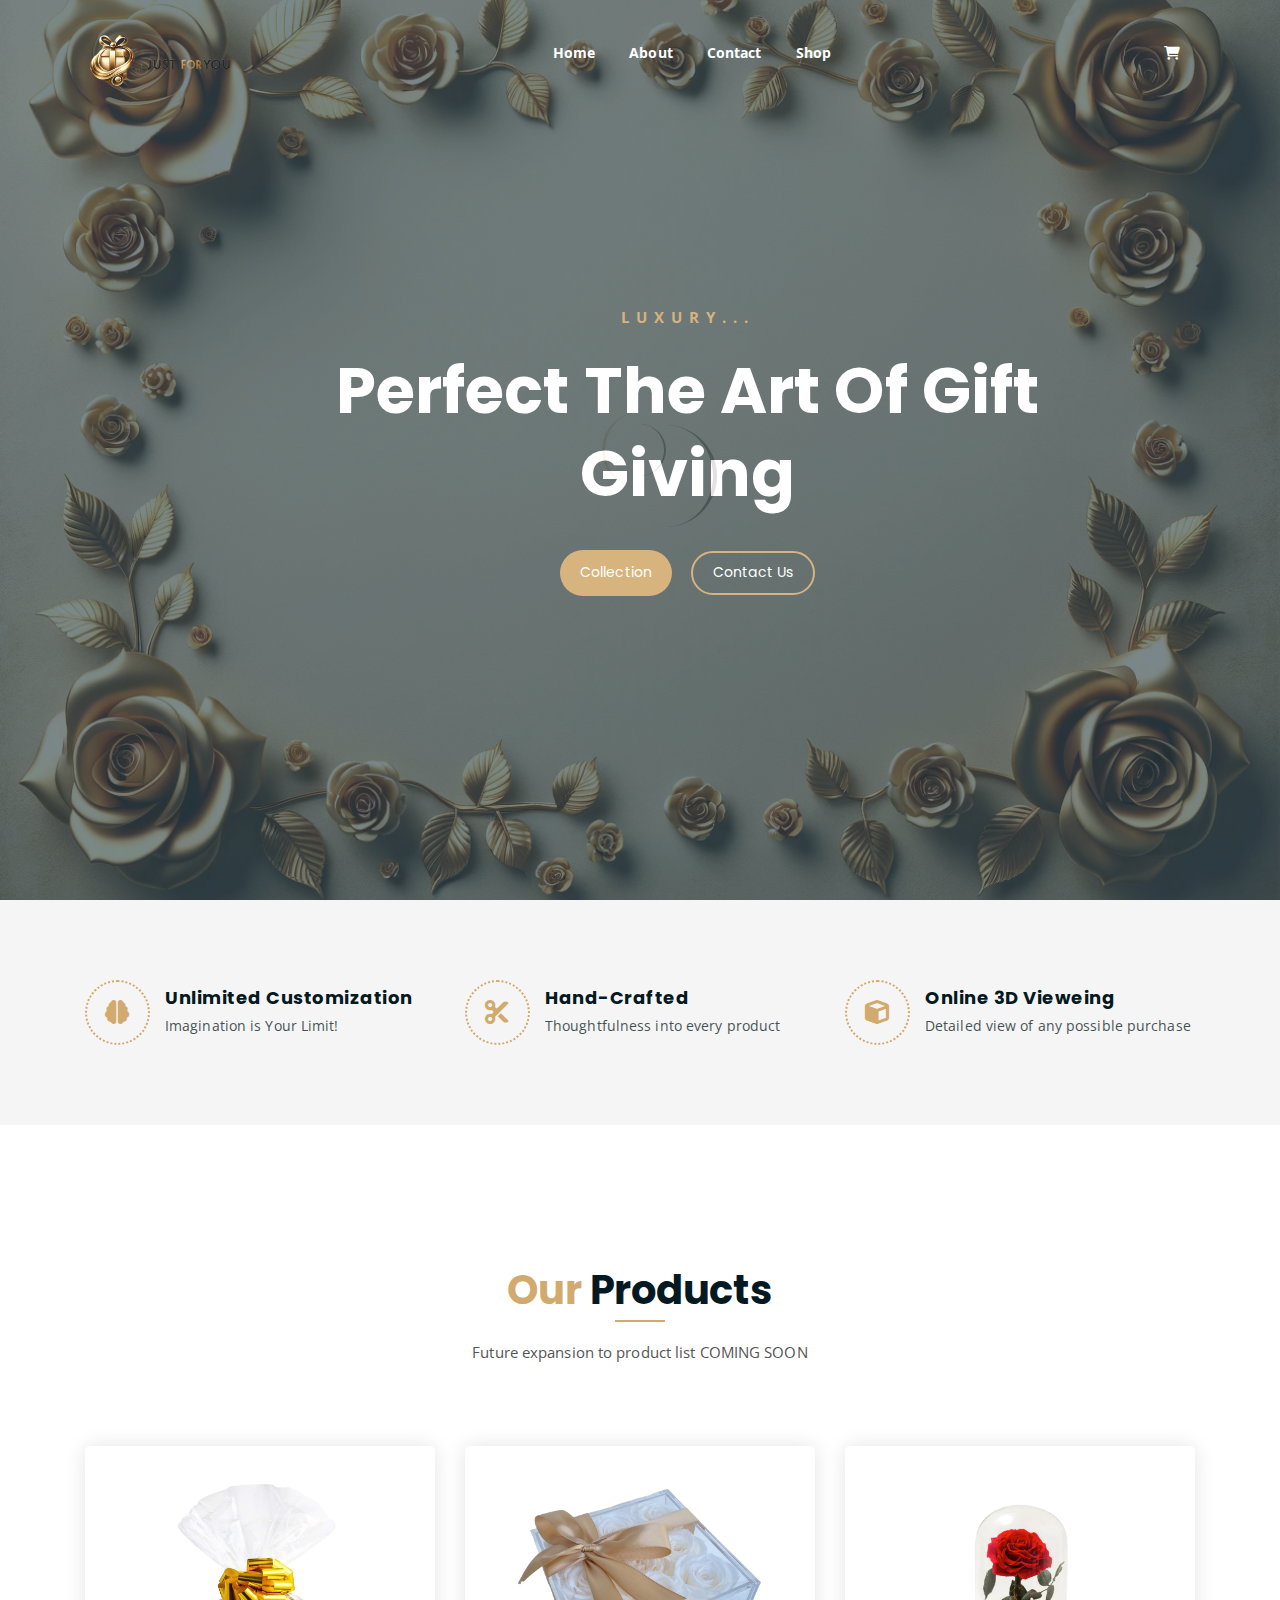
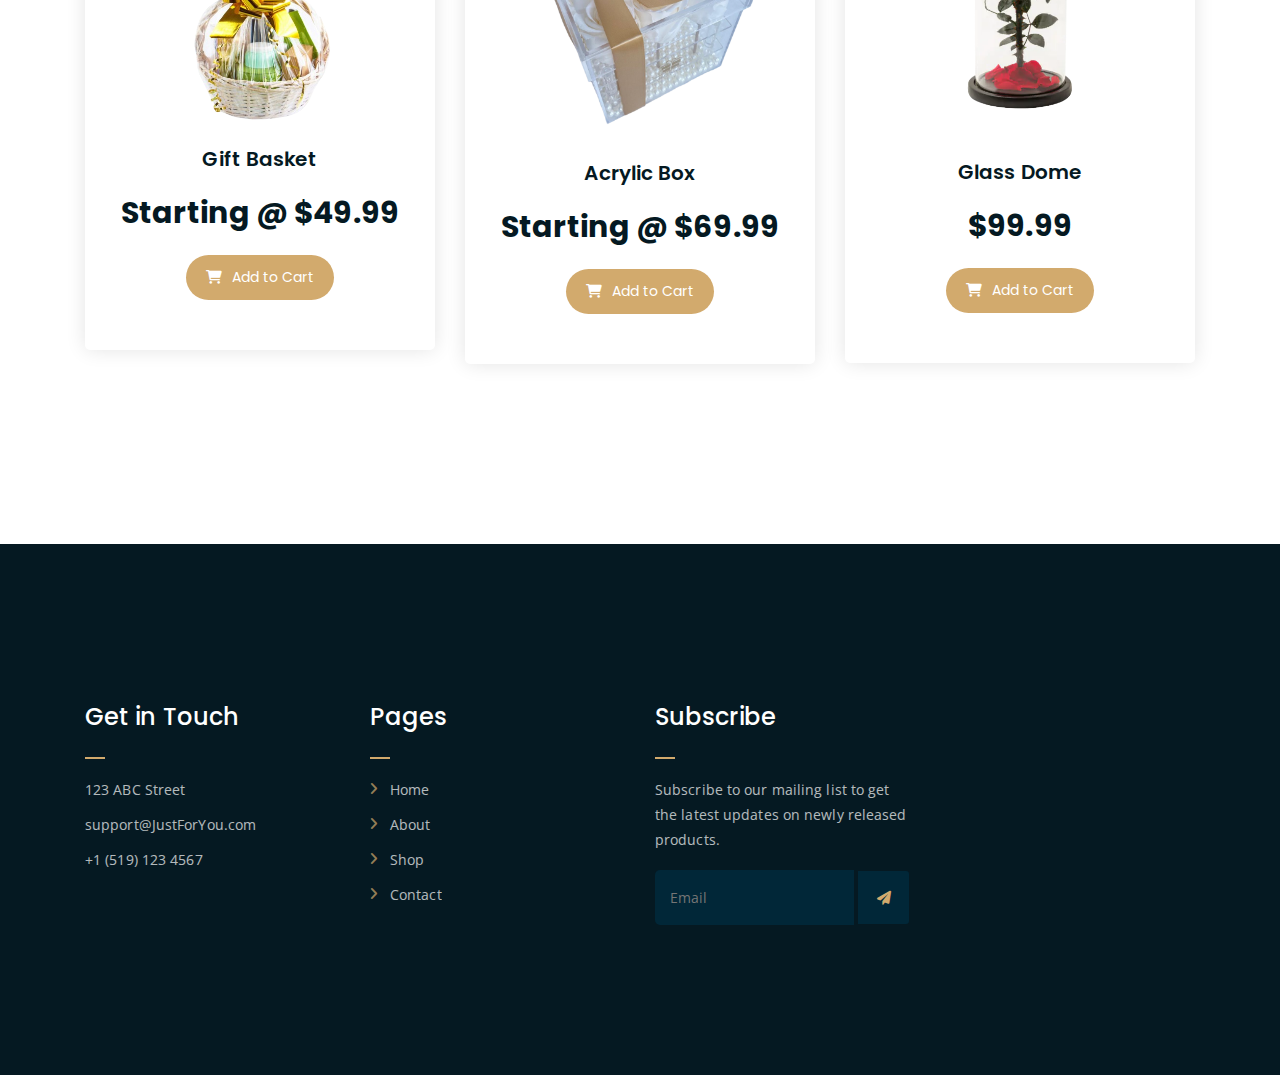
<file: index.html>
<!DOCTYPE html>
<html lang="en">
<head>
	<meta charset="UTF-8">
	<meta http-equiv="X-UA-Compatible" content="IE=edge">
	<meta name="viewport" content="width=device-width, initial-scale=1">

	<title>JustForYou</title>

	<!-- Business Logo -->
	<link rel="shortcut icon" type="image/png" href="assets/img/LogoImageOnly.png">

	<link href="https://fonts.googleapis.com/css?family=Open+Sans:300,400,700" rel="stylesheet">
	<link href="https://fonts.googleapis.com/css?family=Poppins:400,700&display=swap" rel="stylesheet">
	<link href="https://cdnjs.cloudflare.com/ajax/libs/font-awesome/6.0.0/css/all.min.css" rel="stylesheet">

	<link rel="stylesheet" href="assets/bootstrap/css/bootstrap.min.css">
	<link rel="stylesheet" href="assets/css/main.css">

</head>
<body>
	
    <div class="loader">
        <div class="loader-inner">
            <div class="circle"></div>
        </div>
    </div>
	
	<!-- start header -->
	<div class="top-header-area" id="sticker">
		<div class="container">
			<div class="row">
				<div class="col-lg-12 col-sm-12 text-center">
					<div class="main-menu-wrap">

						<!-- Business Logo -->
						<div class="site-logo">
							<a href="index.html">
								<img src="assets/img/logo.png" alt="">
							</a>
						</div>
						<!-- Business Logo -->

						<nav class="main-menu">
							<ul>
								<li><a href="index.html">Home</a>
								</li>
								<li><a href="about.html">About</a></li>
								<li><a href="contact.html">Contact</a></li>
								<li><a href="shop.html">Shop</a>
									<ul class="sub-menu">
										<li><a href="shop.html">Shop</a></li>
										<li><a href="cart.html">Cart</a></li>
										<li><a href="checkout.html">Check Out</a></li>
									</ul>
								</li>
								<li>
									<div class="header-icons">
										<a class="shopping-cart" href="cart.html"><i class="fas fa-shopping-cart"></i></a>
									</div>
								</li>
							</ul>
						</nav>

						<div class="mobile-menu"></div>
					</div>
				</div>
			</div>
		</div>
	</div>
	<!-- end header -->

	<!-- hero area -->
	<div class="hero-area hero-bg">
		<div class="container">
			<div class="row">
				<div class="col-lg-9 offset-lg-2 text-center">
					<div class="hero-text">
						<div class="hero-text-tablecell">
							<p class="subtitle">Luxury...</p>
							<h1>Perfect The Art Of Gift Giving</h1>
							<div class="hero-btns">
								<a href="shop.html" class="boxed-btn">Collection</a>
								<a href="contact.html" class="bordered-btn">Contact Us</a>
							</div>
						</div>
					</div>
				</div>
			</div>
		</div>
	</div>
	<!-- end hero area -->

	<!-- features list section -->
	<div class="list-section pt-80 pb-80">
		<div class="container">

			<div class="row">
				<div class="col-lg-4 col-md-6 mb-4 mb-lg-0">
					<div class="list-box d-flex align-items-center">
						<div class="list-icon">
							<i class="fa-solid fa-brain"></i>
						</div>
						<div class="content">
							<h3>Unlimited Customization</h3>
							<p>Imagination is Your Limit!</p>
						</div>
					</div>
				</div>
				<div class="col-lg-4 col-md-6 mb-4 mb-lg-0">
					<div class="list-box d-flex align-items-center">
						<div class="list-icon">
							<i class="fa-solid fa-scissors"></i>
						</div>
						<div class="content">
							<h3>Hand-Crafted</h3>
							<p>Thoughtfulness into every product</p>
						</div>
					</div>
				</div>
				<div class="col-lg-4 col-md-6">
					<div class="list-box d-flex justify-content-start align-items-center">
						<div class="list-icon">
							<i class="fa-solid fa-cube"></i>
						</div>
						<div class="content">
							<h3>Online 3D Vieweing</h3>
							<p>Detailed view of any possible purchase</p>
						</div>
					</div>
				</div>
			</div>
		</div>
	</div>
	<!-- end features list section -->

	<!-- product section -->
	<div class="product-section mt-150 mb-150">
		<div class="container">
			<div class="row">
				<div class="col-lg-8 offset-lg-2 text-center">
					<div class="section-title">
						<h3><span class="orange-text">Our</span> Products</h3>
						<p>Future expansion to product list COMING SOON</p>
					</div>
				</div>
			</div>

			<div class="row">
				<div class="col-lg-4 col-md-6 text-center">
					<div class="single-product-item">
						<div class="product-image">
							<a href="single-product.html"><img src="assets/img/products/product-img-1.png" alt=""></a>
						</div>
						<h3>Gift Basket</h3>
						<p class="product-price"> Starting @ $49.99 </p>
						<a href="cart.html" class="cart-btn"><i class="fas fa-shopping-cart"></i> Add to Cart</a>
					</div>
				</div>
				<div class="col-lg-4 col-md-6 text-center">
					<div class="single-product-item">
						<div class="product-image">
							<a href="single-product.html"><img src="assets/img/products/product-img-2.png" alt=""></a>
						</div>
						<h3>Acrylic Box</h3>
						<p class="product-price"> Starting @ $69.99 </p>
						<a href="cart.html" class="cart-btn"><i class="fas fa-shopping-cart"></i> Add to Cart</a>
					</div>
				</div>
				<div class="col-lg-4 col-md-6 offset-md-3 offset-lg-0 text-center">
					<div class="single-product-item">
						<div class="product-image">
							<a href="single-product.html"><img src="assets/img/products/product-img-3.png" alt=""></a>
						</div>
						<h3>Glass Dome</h3>
						<p class="product-price"> $99.99 </p>
						<a href="cart.html" class="cart-btn"><i class="fas fa-shopping-cart"></i> Add to Cart</a>
					</div>
				</div>
			</div>
		</div>
	</div>
	<!-- end product section -->

	<!-- footer -->
	<div class="footer-area">
		<div class="container">
			<div class="row">
				<div class="col-lg-3 col-md-6">
					<div class="footer-box get-in-touch">
						<h2 class="widget-title">Get in Touch</h2>
						<ul>
							<li>123 ABC Street</li>
							<li>support@JustForYou.com</li>
							<li>+1 (519) 123 4567</li>
						</ul>
					</div>
				</div>
				<div class="col-lg-3 col-md-6">
					<div class="footer-box pages">
						<h2 class="widget-title">Pages</h2>
						<ul>
							<li><a href="index.html">Home</a></li>
							<li><a href="about.html">About</a></li>
							<li><a href="services.html">Shop</a></li>
							<li><a href="contact.html">Contact</a></li>
						</ul>
					</div>
				</div>
				<div class="col-lg-3 col-md-6">
					<div class="footer-box subscribe">
						<h2 class="widget-title">Subscribe</h2>
						<p>Subscribe to our mailing list to get the latest updates on newly released products.</p>
						<form action="index.html">
							<input type="email" placeholder="Email">
							<button type="submit"><i class="fas fa-paper-plane"></i></button>
						</form>
					</div>
				</div>
			</div>
		</div>
	</div>
	<!-- end footer -->
	

	<script src="assets/js/jquery-1.11.3.min.js"></script>
	<script src="assets/js/sticker.js"></script>
	<script src="assets/js/main.js"></script>

</body>
</html>
</file>
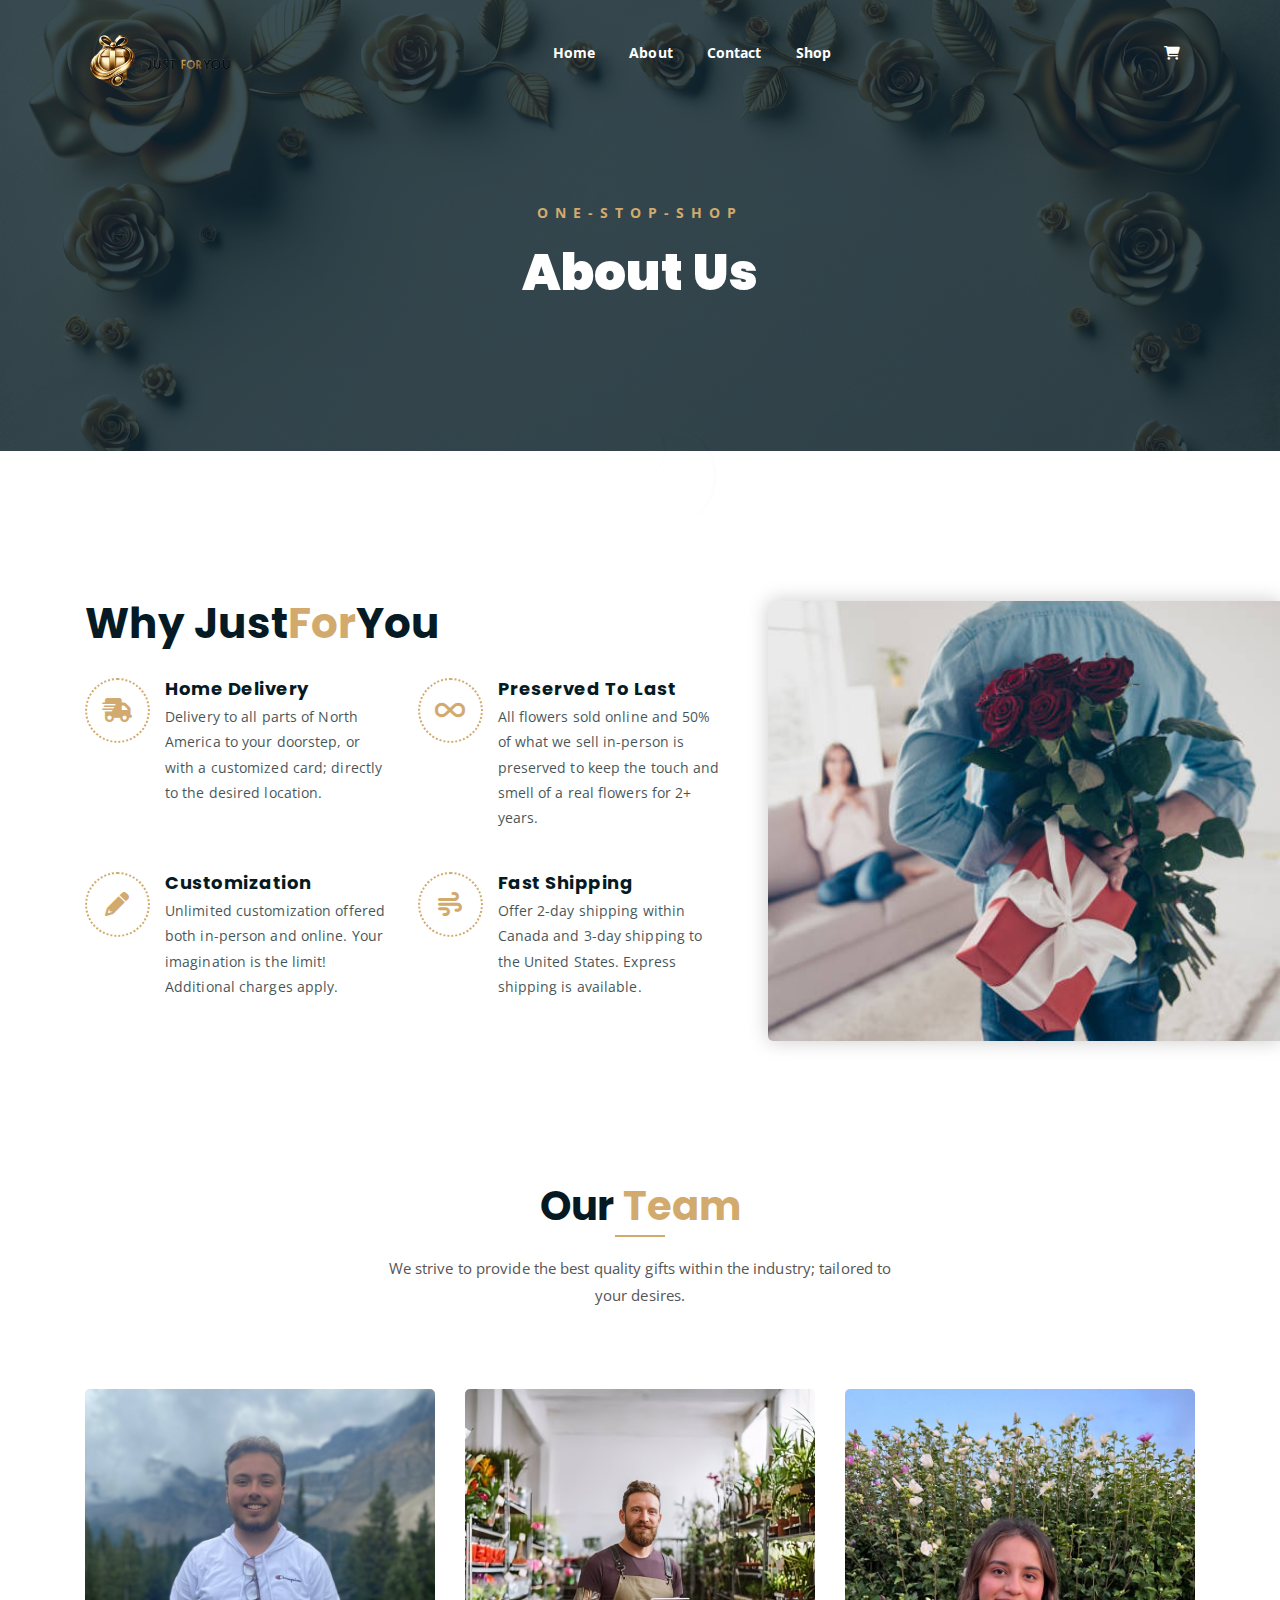
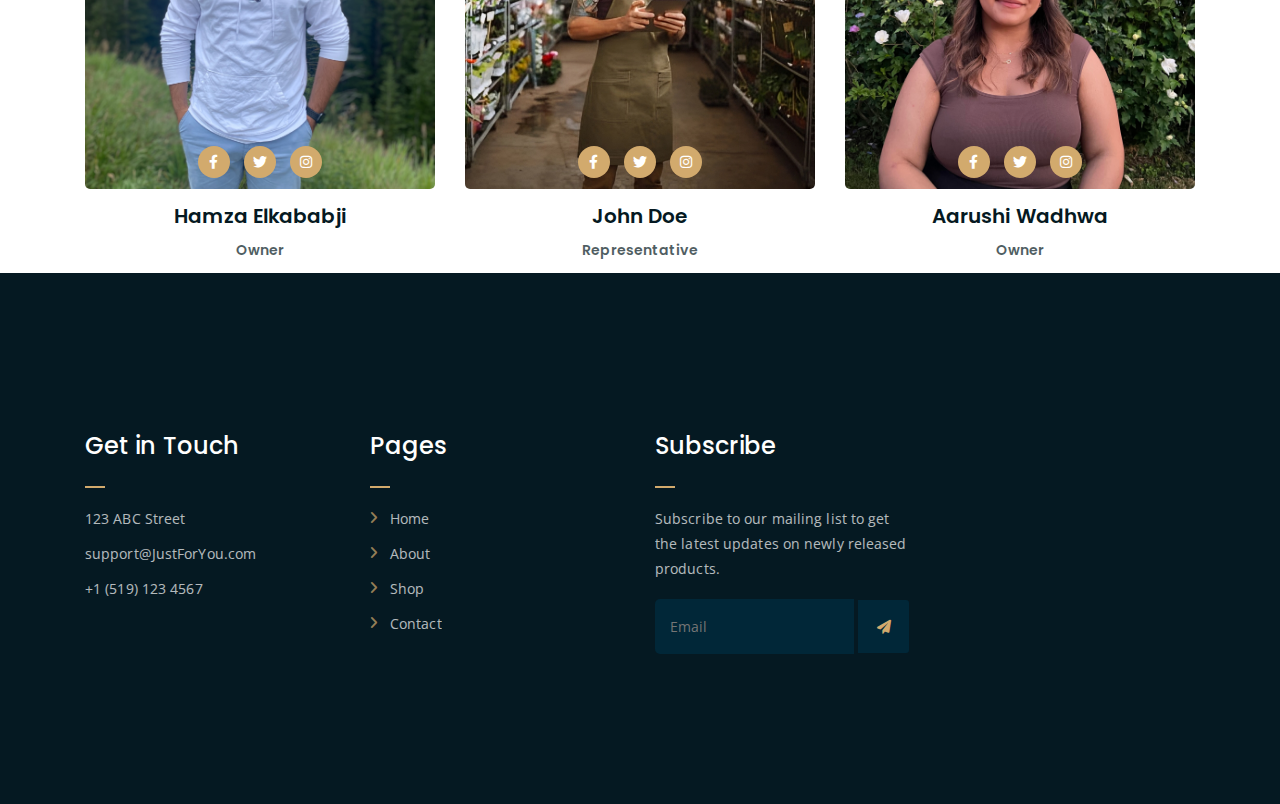
<file: about.html>
<!DOCTYPE html>
<html lang="en">
<head>
	<meta charset="UTF-8">
	<meta http-equiv="X-UA-Compatible" content="IE=edge">
	<meta name="viewport" content="width=device-width, initial-scale=1">

	<title>JustForYou</title>

	<!-- Business Logo -->
	<link rel="shortcut icon" type="image/png" href="assets/img/LogoImageOnly.png">

	<link href="https://fonts.googleapis.com/css?family=Open+Sans:300,400,700" rel="stylesheet">
	<link href="https://fonts.googleapis.com/css?family=Poppins:400,700&display=swap" rel="stylesheet">
	<link href="https://cdnjs.cloudflare.com/ajax/libs/font-awesome/6.0.0/css/all.min.css" rel="stylesheet">

	<link rel="stylesheet" href="assets/bootstrap/css/bootstrap.min.css">
	<link rel="stylesheet" href="assets/css/main.css">

</head>
<body>
	
    <div class="loader">
        <div class="loader-inner">
            <div class="circle"></div>
        </div>
    </div>
	
	<!-- start header -->
	<div class="top-header-area" id="sticker">
		<div class="container">
			<div class="row">
				<div class="col-lg-12 col-sm-12 text-center">
					<div class="main-menu-wrap">

						<!-- Business Logo -->
						<div class="site-logo">
							<a href="index.html">
								<img src="assets/img/logo.png" alt="">
							</a>
						</div>
						<!-- Business Logo -->

						<nav class="main-menu">
							<ul>
								<li><a href="index.html">Home</a>
								</li>
								<li><a href="about.html">About</a></li>
								<li><a href="contact.html">Contact</a></li>
								<li><a href="shop.html">Shop</a>
									<ul class="sub-menu">
										<li><a href="shop.html">Shop</a></li>
										<li><a href="cart.html">Cart</a></li>
										<li><a href="checkout.html">Check Out</a></li>
									</ul>
								</li>
								<li>
									<div class="header-icons">
										<a class="shopping-cart" href="cart.html"><i class="fas fa-shopping-cart"></i></a>
									</div>
								</li>
							</ul>
						</nav>

						<div class="mobile-menu"></div>
					</div>
				</div>
			</div>
		</div>
	</div>
	<!-- end header -->
	
	<!-- breadcrumb-section -->
	<div class="breadcrumb-section breadcrumb-bg">
		<div class="container">
			<div class="row">
				<div class="col-lg-8 offset-lg-2 text-center">
					<div class="breadcrumb-text">
						<p>One-Stop-Shop</p>
						<h1>About Us</h1>
					</div>
				</div>
			</div>
		</div>
	</div>
	<!-- end breadcrumb section -->

	<!-- featured section -->
	<div class="feature-bg">
		<div class="container">
			<div class="row">
				<div class="col-lg-7">
					<div class="featured-text">
						<h2 class="pb-3">Why Just<span class="orange-text">For</span>You</h2>
						<div class="row">
							<div class="col-lg-6 col-md-6 mb-4 mb-md-5">
								<div class="list-box d-flex">
									<div class="list-icon">
										<i class="fas fa-shipping-fast"></i>
									</div>
									<div class="content">
										<h3>Home Delivery</h3>
										<p>Delivery to all parts of North America to your doorstep, or with a customized card; directly to the desired location.</p>
									</div>
								</div>
							</div>
							<div class="col-lg-6 col-md-6 mb-5 mb-md-5">
								<div class="list-box d-flex">
									<div class="list-icon">
										<i class="fa-solid fa-infinity"></i>
									</div>
									<div class="content">
										<h3>Preserved To Last</h3>
										<p>All flowers sold online and 50% of what we sell in-person is preserved to keep the touch and smell of a real flowers for 2+ years.</p>
									</div>
								</div>
							</div>
							<div class="col-lg-6 col-md-6 mb-5 mb-md-5">
								<div class="list-box d-flex">
									<div class="list-icon">
										<i class="fa-solid fa-pencil"></i>
									</div>
									<div class="content">
										<h3>Customization</h3>
										<p>Unlimited customization offered both in-person and online. Your imagination is the limit! Additional charges apply.</p>
									</div>
								</div>
							</div>
							<div class="col-lg-6 col-md-6">
								<div class="list-box d-flex">
									<div class="list-icon">
										<i class="fa-solid fa-wind"></i>
									</div>
									<div class="content">
										<h3>Fast Shipping</h3>
										<p>Offer 2-day shipping within Canada and 3-day shipping to the United States. Express shipping is available.</p>
									</div>
								</div>
							</div>
						</div>
					</div>
				</div>
			</div>
		</div>
	</div>
	<!-- end featured section -->

	<!-- team section -->
	<div class="mt-150">
		<div class="container">
			<div class="row">
				<div class="col-lg-8 offset-lg-2 text-center">
					<div class="section-title">
						<h3>Our <span class="orange-text">Team</span></h3>
						<p>We strive to provide the best quality gifts within the industry; tailored to your desires. </p>
					</div>
				</div>
			</div>
			<div class="row">
				<div class="col-lg-4 col-md-6">
					<div class="single-team-item">
						<div class="team-bg team-bg-1"></div>
						<h4>Hamza Elkababji<span>Owner</span></h4>
						<ul class="social-link-team">
							<li><a href="#" target="_blank"><i class="fab fa-facebook-f"></i></a></li>
							<li><a href="#" target="_blank"><i class="fab fa-twitter"></i></a></li>
							<li><a href="#" target="_blank"><i class="fab fa-instagram"></i></a></li>
						</ul>
					</div>
				</div>
				<div class="col-lg-4 col-md-6">
					<div class="single-team-item">
						<div class="team-bg team-bg-2"></div>
						<h4>John Doe<span>Representative</span></h4>
						<ul class="social-link-team">
							<li><a href="#" target="_blank"><i class="fab fa-facebook-f"></i></a></li>
							<li><a href="#" target="_blank"><i class="fab fa-twitter"></i></a></li>
							<li><a href="#" target="_blank"><i class="fab fa-instagram"></i></a></li>
						</ul>
					</div>
				</div>
				<div class="col-lg-4 col-md-6 offset-md-3 offset-lg-0">
					<div class="single-team-item">
						<div class="team-bg team-bg-3"></div>
						<h4>Aarushi Wadhwa<span>Owner</span></h4>
						<ul class="social-link-team">
							<li><a href="#" target="_blank"><i class="fab fa-facebook-f"></i></a></li>
							<li><a href="#" target="_blank"><i class="fab fa-twitter"></i></a></li>
							<li><a href="#" target="_blank"><i class="fab fa-instagram"></i></a></li>
						</ul>
					</div>
				</div>
			</div>
		</div>
	</div>
	<!-- end team section -->

	<!-- footer -->
	<div class="footer-area">
		<div class="container">
			<div class="row">
				<div class="col-lg-3 col-md-6">
					<div class="footer-box get-in-touch">
						<h2 class="widget-title">Get in Touch</h2>
						<ul>
							<li>123 ABC Street</li>
							<li>support@JustForYou.com</li>
							<li>+1 (519) 123 4567</li>
						</ul>
					</div>
				</div>
				<div class="col-lg-3 col-md-6">
					<div class="footer-box pages">
						<h2 class="widget-title">Pages</h2>
						<ul>
							<li><a href="index.html">Home</a></li>
							<li><a href="about.html">About</a></li>
							<li><a href="services.html">Shop</a></li>
							<li><a href="contact.html">Contact</a></li>
						</ul>
					</div>
				</div>
				<div class="col-lg-3 col-md-6">
					<div class="footer-box subscribe">
						<h2 class="widget-title">Subscribe</h2>
						<p>Subscribe to our mailing list to get the latest updates on newly released products.</p>
						<form action="index.html">
							<input type="email" placeholder="Email">
							<button type="submit"><i class="fas fa-paper-plane"></i></button>
						</form>
					</div>
				</div>
			</div>
		</div>
	</div>
	<!-- end footer -->
	

	<script src="assets/js/jquery-1.11.3.min.js"></script>
	<script src="assets/js/sticker.js"></script>
	<script src="assets/js/main.js"></script>

</body>
</html>
</file>
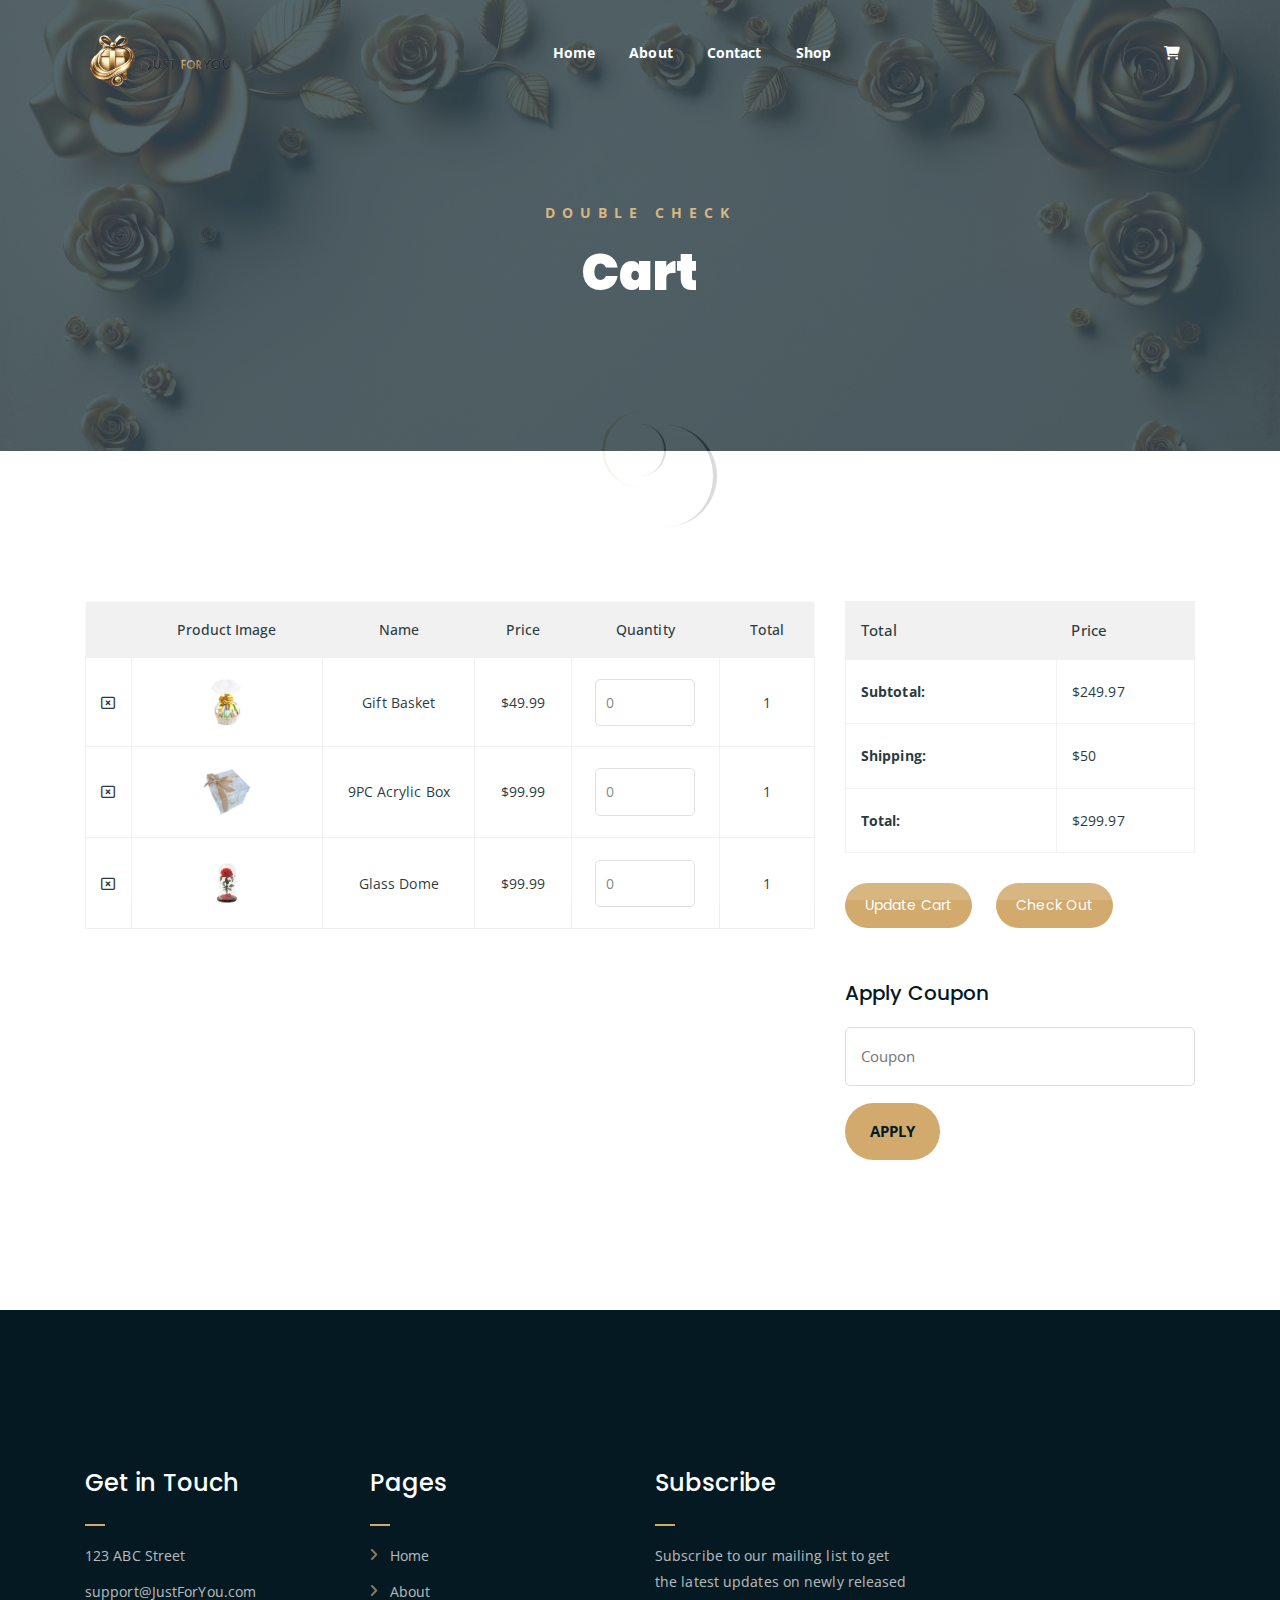
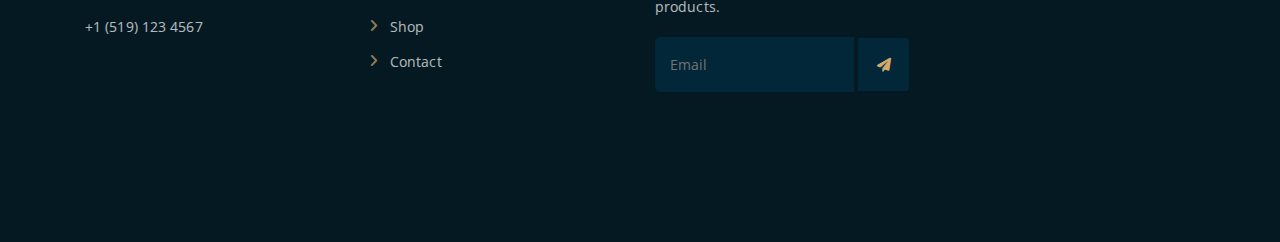
<file: cart.html>
<!DOCTYPE html>
<html lang="en">
<head>
	<meta charset="UTF-8">
	<meta http-equiv="X-UA-Compatible" content="IE=edge">
	<meta name="viewport" content="width=device-width, initial-scale=1">

	<title>JustForYou</title>

	<!-- Business Logo -->
	<link rel="shortcut icon" type="image/png" href="assets/img/LogoImageOnly.png">

	<link href="https://fonts.googleapis.com/css?family=Open+Sans:300,400,700" rel="stylesheet">
	<link href="https://fonts.googleapis.com/css?family=Poppins:400,700&display=swap" rel="stylesheet">
	<link href="https://cdnjs.cloudflare.com/ajax/libs/font-awesome/6.0.0/css/all.min.css" rel="stylesheet">

	<link rel="stylesheet" href="assets/bootstrap/css/bootstrap.min.css">
	<link rel="stylesheet" href="assets/css/main.css">

</head>
<body>
	
    <div class="loader">
        <div class="loader-inner">
            <div class="circle"></div>
        </div>
    </div>
	
	<!-- start header -->
	<div class="top-header-area" id="sticker">
		<div class="container">
			<div class="row">
				<div class="col-lg-12 col-sm-12 text-center">
					<div class="main-menu-wrap">

						<!-- Business Logo -->
						<div class="site-logo">
							<a href="index.html">
								<img src="assets/img/logo.png" alt="">
							</a>
						</div>
						<!-- Business Logo -->

						<nav class="main-menu">
							<ul>
								<li><a href="index.html">Home</a>
								</li>
								<li><a href="about.html">About</a></li>
								<li><a href="contact.html">Contact</a></li>
								<li><a href="shop.html">Shop</a>
									<ul class="sub-menu">
										<li><a href="shop.html">Shop</a></li>
										<li><a href="cart.html">Cart</a></li>
										<li><a href="checkout.html">Check Out</a></li>
									</ul>
								</li>
								<li>
									<div class="header-icons">
										<a class="shopping-cart" href="cart.html"><i class="fas fa-shopping-cart"></i></a>
									</div>
								</li>
							</ul>
						</nav>

						<div class="mobile-menu"></div>
					</div>
				</div>
			</div>
		</div>
	</div>
	<!-- end header -->
	
	<!-- breadcrumb-section -->
	<div class="breadcrumb-section breadcrumb-bg">
		<div class="container">
			<div class="row">
				<div class="col-lg-8 offset-lg-2 text-center">
					<div class="breadcrumb-text">
						<p>Double Check</p>
						<h1>Cart</h1>
					</div>
				</div>
			</div>
		</div>
	</div>
	<!-- end breadcrumb section -->

	<!-- cart -->
	<div class="cart-section mt-150 mb-150">
		<div class="container">
			<div class="row">
				<div class="col-lg-8 col-md-12">
					<div class="cart-table-wrap">
						<table class="cart-table">
							<thead class="cart-table-head">
								<tr class="table-head-row">
									<th class="product-remove"></th>
									<th class="product-image">Product Image</th>
									<th class="product-name">Name</th>
									<th class="product-price">Price</th>
									<th class="product-quantity">Quantity</th>
									<th class="product-total">Total</th>
								</tr>
							</thead>
							<tbody>
								<tr class="table-body-row">
									<td class="product-remove"><a href="#"><i class="far fa-window-close"></i></a></td>
									<td class="product-image"><img src="assets/img/products/product-img-1.png" alt=""></td>
									<td class="product-name">Gift Basket</td>
									<td class="product-price">$49.99</td>
									<td class="product-quantity"><input type="number" placeholder="0"></td>
									<td class="product-total">1</td>
								</tr>
								<tr class="table-body-row">
									<td class="product-remove"><a href="#"><i class="far fa-window-close"></i></a></td>
									<td class="product-image"><img src="assets/img/products/product-img-2.png" alt=""></td>
									<td class="product-name">9PC Acrylic Box</td>
									<td class="product-price">$99.99</td>
									<td class="product-quantity"><input type="number" placeholder="0"></td>
									<td class="product-total">1</td>
								</tr>
								<tr class="table-body-row">
									<td class="product-remove"><a href="#"><i class="far fa-window-close"></i></a></td>
									<td class="product-image"><img src="assets/img/products/product-img-3.png" alt=""></td>
									<td class="product-name">Glass Dome</td>
									<td class="product-price">$99.99</td>
									<td class="product-quantity"><input type="number" placeholder="0"></td>
									<td class="product-total">1</td>
								</tr>
							</tbody>
						</table>
					</div>
				</div>

				<div class="col-lg-4">
					<div class="total-section">
						<table class="total-table">
							<thead class="total-table-head">
								<tr class="table-total-row">
									<th>Total</th>
									<th>Price</th>
								</tr>
							</thead>
							<tbody>
								<tr class="total-data">
									<td><strong>Subtotal: </strong></td>
									<td>$249.97</td>
								</tr>
								<tr class="total-data">
									<td><strong>Shipping: </strong></td>
									<td>$50</td>
								</tr>
								<tr class="total-data">
									<td><strong>Total: </strong></td>
									<td>$299.97</td>
								</tr>
							</tbody>
						</table>
						<div class="cart-buttons">
							<a href="cart.html" class="boxed-btn">Update Cart</a>
							<a href="checkout.html" class="boxed-btn black">Check Out</a>
						</div>
					</div>

					<div class="coupon-section">
						<h3>Apply Coupon</h3>
						<div class="coupon-form-wrap">
							<form action="cart.html">
								<p><input type="text" placeholder="Coupon"></p>
								<p><input type="submit" value="Apply"></p>
							</form>
						</div>
					</div>
				</div>
			</div>
		</div>
	</div>
	<!-- end cart -->

	<!-- footer -->
	<div class="footer-area">
		<div class="container">
			<div class="row">
				<div class="col-lg-3 col-md-6">
					<div class="footer-box get-in-touch">
						<h2 class="widget-title">Get in Touch</h2>
						<ul>
							<li>123 ABC Street</li>
							<li>support@JustForYou.com</li>
							<li>+1 (519) 123 4567</li>
						</ul>
					</div>
				</div>
				<div class="col-lg-3 col-md-6">
					<div class="footer-box pages">
						<h2 class="widget-title">Pages</h2>
						<ul>
							<li><a href="index.html">Home</a></li>
							<li><a href="about.html">About</a></li>
							<li><a href="services.html">Shop</a></li>
							<li><a href="contact.html">Contact</a></li>
						</ul>
					</div>
				</div>
				<div class="col-lg-3 col-md-6">
					<div class="footer-box subscribe">
						<h2 class="widget-title">Subscribe</h2>
						<p>Subscribe to our mailing list to get the latest updates on newly released products.</p>
						<form action="index.html">
							<input type="email" placeholder="Email">
							<button type="submit"><i class="fas fa-paper-plane"></i></button>
						</form>
					</div>
				</div>
			</div>
		</div>
	</div>
	<!-- end footer -->
	

	<script src="assets/js/jquery-1.11.3.min.js"></script>
	<script src="assets/js/sticker.js"></script>
	<script src="assets/js/main.js"></script>

</body>
</html>
</file>
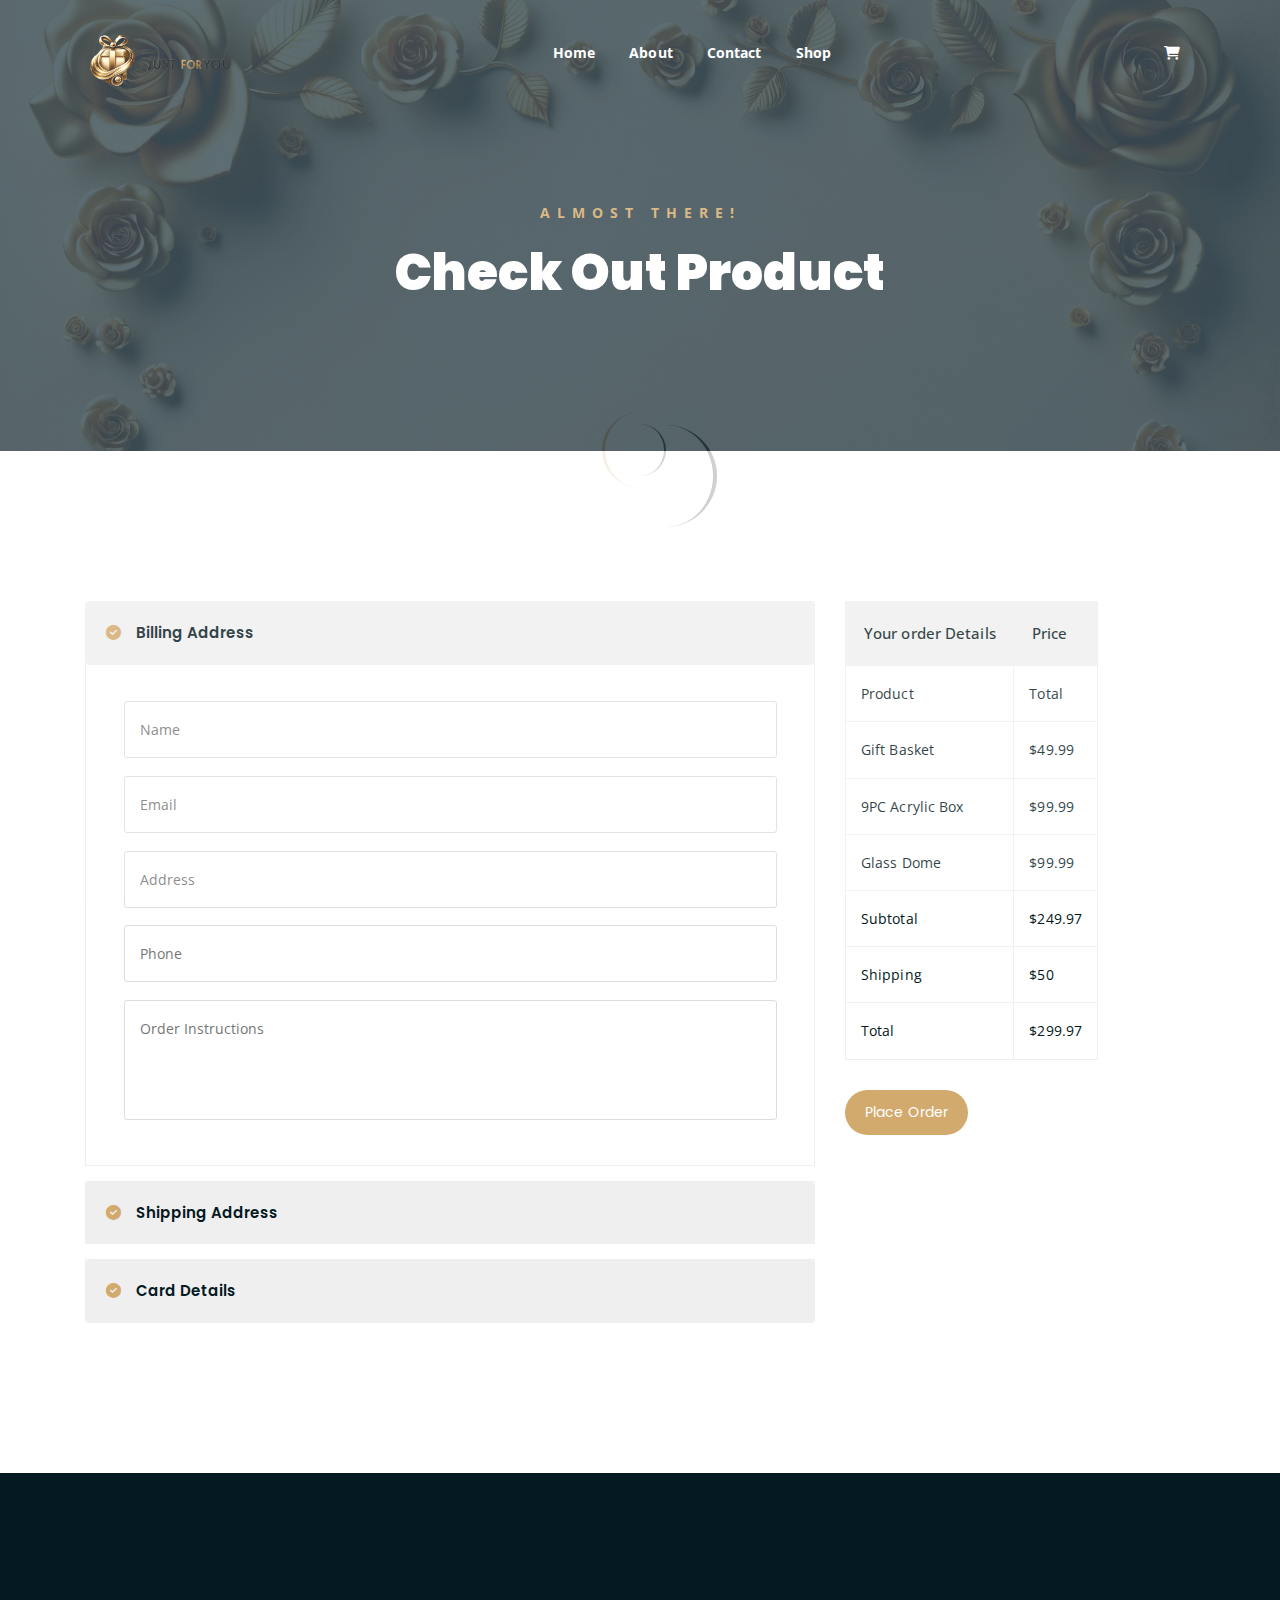
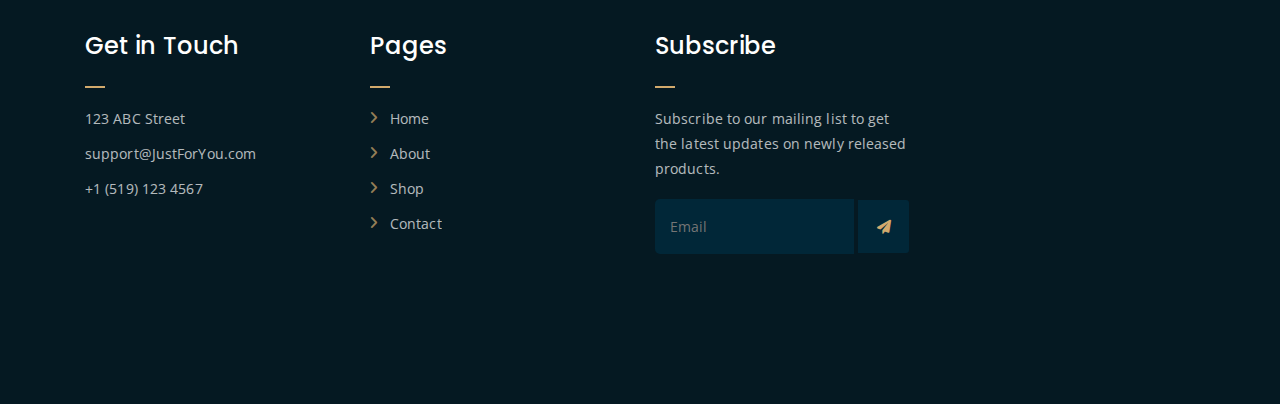
<file: checkout.html>
<!DOCTYPE html>
<html lang="en">
<head>
	<meta charset="UTF-8">
	<meta http-equiv="X-UA-Compatible" content="IE=edge">
	<meta name="viewport" content="width=device-width, initial-scale=1">

	<title>JustForYou</title>

	<!-- Business Logo -->
	<link rel="shortcut icon" type="image/png" href="assets/img/LogoImageOnly.png">

	<link href="https://fonts.googleapis.com/css?family=Open+Sans:300,400,700" rel="stylesheet">
	<link href="https://fonts.googleapis.com/css?family=Poppins:400,700&display=swap" rel="stylesheet">
	<link href="https://cdnjs.cloudflare.com/ajax/libs/font-awesome/6.0.0/css/all.min.css" rel="stylesheet">

	<link rel="stylesheet" href="assets/bootstrap/css/bootstrap.min.css">
	<link rel="stylesheet" href="assets/css/main.css">

</head>
<body>
	
    <div class="loader">
        <div class="loader-inner">
            <div class="circle"></div>
        </div>
    </div>
	
	<!-- start header -->
	<div class="top-header-area" id="sticker">
		<div class="container">
			<div class="row">
				<div class="col-lg-12 col-sm-12 text-center">
					<div class="main-menu-wrap">

						<!-- Business Logo -->
						<div class="site-logo">
							<a href="index.html">
								<img src="assets/img/logo.png" alt="">
							</a>
						</div>
						<!-- Business Logo -->

						<nav class="main-menu">
							<ul>
								<li><a href="index.html">Home</a>
								</li>
								<li><a href="about.html">About</a></li>
								<li><a href="contact.html">Contact</a></li>
								<li><a href="shop.html">Shop</a>
									<ul class="sub-menu">
										<li><a href="shop.html">Shop</a></li>
										<li><a href="cart.html">Cart</a></li>
										<li><a href="checkout.html">Check Out</a></li>
									</ul>
								</li>
								<li>
									<div class="header-icons">
										<a class="shopping-cart" href="cart.html"><i class="fas fa-shopping-cart"></i></a>
									</div>
								</li>
							</ul>
						</nav>

						<div class="mobile-menu"></div>
					</div>
				</div>
			</div>
		</div>
	</div>
	<!-- end header -->
	
	<!-- breadcrumb-section -->
	<div class="breadcrumb-section breadcrumb-bg">
		<div class="container">
			<div class="row">
				<div class="col-lg-8 offset-lg-2 text-center">
					<div class="breadcrumb-text">
						<p>Almost There!</p>
						<h1>Check Out Product</h1>
					</div>
				</div>
			</div>
		</div>
	</div>
	<!-- end breadcrumb section -->

	<!-- check out section -->
	<div class="checkout-section mt-150 mb-150">
		<div class="container">
			<div class="row">
				<div class="col-lg-8">
					<div class="checkout-accordion-wrap">
						<div class="accordion" id="accordionExample">
						  <div class="card single-accordion">
						    <div class="card-header" id="headingOne">
						      <h5 class="mb-0">
						        <button class="btn btn-link" type="button" data-toggle="collapse" data-target="#collapseOne" aria-expanded="true" aria-controls="collapseOne">
						          Billing Address
						        </button>
						      </h5>
						    </div>

						    <div id="collapseOne" class="collapse show" aria-labelledby="headingOne" data-parent="#accordionExample">
						      <div class="card-body">
						        <div class="billing-address-form">
						        	<form action="index.html">
						        		<p><input type="text" placeholder="Name"></p>
						        		<p><input type="email" placeholder="Email"></p>
						        		<p><input type="text" placeholder="Address"></p>
						        		<p><input type="tel" placeholder="Phone"></p>
						        		<p><textarea name="bill" id="bill" cols="30" rows="10" placeholder="Order Instructions"></textarea></p>
						        	</form>
						        </div>
						      </div>
						    </div>
						  </div>
						  <div class="card single-accordion">
						    <div class="card-header" id="headingTwo">
						      <h5 class="mb-0">
						        <button class="btn btn-link collapsed" type="button" data-toggle="collapse" data-target="#collapseTwo" aria-expanded="false" aria-controls="collapseTwo">
						          Shipping Address
						        </button>
						      </h5>
						    </div>
						    <div id="collapseTwo" class="collapse" aria-labelledby="headingTwo" data-parent="#accordionExample">
						      <div class="card-body">
						        <div class="shipping-address-form">
						        	<p>Your shipping address form is here.</p>
						        </div>
						      </div>
						    </div>
						  </div>
						  <div class="card single-accordion">
						    <div class="card-header" id="headingThree">
						      <h5 class="mb-0">
						        <button class="btn btn-link collapsed" type="button" data-toggle="collapse" data-target="#collapseThree" aria-expanded="false" aria-controls="collapseThree">
						          Card Details
						        </button>
						      </h5>
						    </div>
						    <div id="collapseThree" class="collapse" aria-labelledby="headingThree" data-parent="#accordionExample">
						      <div class="card-body">
						        <div class="card-details">
						        	<p>Your card details goes here.</p>
						        </div>
						      </div>
						    </div>
						  </div>
						</div>

					</div>
				</div>

				<div class="col-lg-4">
					<div class="order-details-wrap">
						<table class="order-details">
							<thead>
								<tr>
									<th>Your order Details</th>
									<th>Price</th>
								</tr>
							</thead>
							<tbody class="order-details-body">
								<tr>
									<td>Product</td>
									<td>Total</td>
								</tr>
								<tr>
									<td>Gift Basket</td>
									<td>$49.99</td>
								</tr>
								<tr>
									<td>9PC Acrylic Box</td>
									<td>$99.99</td>
								</tr>
								<tr>
									<td>Glass Dome</td>
									<td>$99.99</td>
								</tr>
							</tbody>
							<tbody class="checkout-details">
								<tr>
									<td>Subtotal</td>
									<td>$249.97</td>
								</tr>
								<tr>
									<td>Shipping</td>
									<td>$50</td>
								</tr>
								<tr>
									<td>Total</td>
									<td>$299.97</td>
								</tr>
							</tbody>
						</table>
						<a href="#" class="boxed-btn">Place Order</a>
					</div>
				</div>
			</div>
		</div>
	</div>
	<!-- end check out section -->

	<!-- footer -->
	<div class="footer-area">
		<div class="container">
			<div class="row">
				<div class="col-lg-3 col-md-6">
					<div class="footer-box get-in-touch">
						<h2 class="widget-title">Get in Touch</h2>
						<ul>
							<li>123 ABC Street</li>
							<li>support@JustForYou.com</li>
							<li>+1 (519) 123 4567</li>
						</ul>
					</div>
				</div>
				<div class="col-lg-3 col-md-6">
					<div class="footer-box pages">
						<h2 class="widget-title">Pages</h2>
						<ul>
							<li><a href="index.html">Home</a></li>
							<li><a href="about.html">About</a></li>
							<li><a href="services.html">Shop</a></li>
							<li><a href="contact.html">Contact</a></li>
						</ul>
					</div>
				</div>
				<div class="col-lg-3 col-md-6">
					<div class="footer-box subscribe">
						<h2 class="widget-title">Subscribe</h2>
						<p>Subscribe to our mailing list to get the latest updates on newly released products.</p>
						<form action="index.html">
							<input type="email" placeholder="Email">
							<button type="submit"><i class="fas fa-paper-plane"></i></button>
						</form>
					</div>
				</div>
			</div>
		</div>
	</div>
	<!-- end footer -->
	

	<script src="assets/js/jquery-1.11.3.min.js"></script>
	<script src="assets/js/sticker.js"></script>
	<script src="assets/js/main.js"></script>

</body>
</html>
</file>
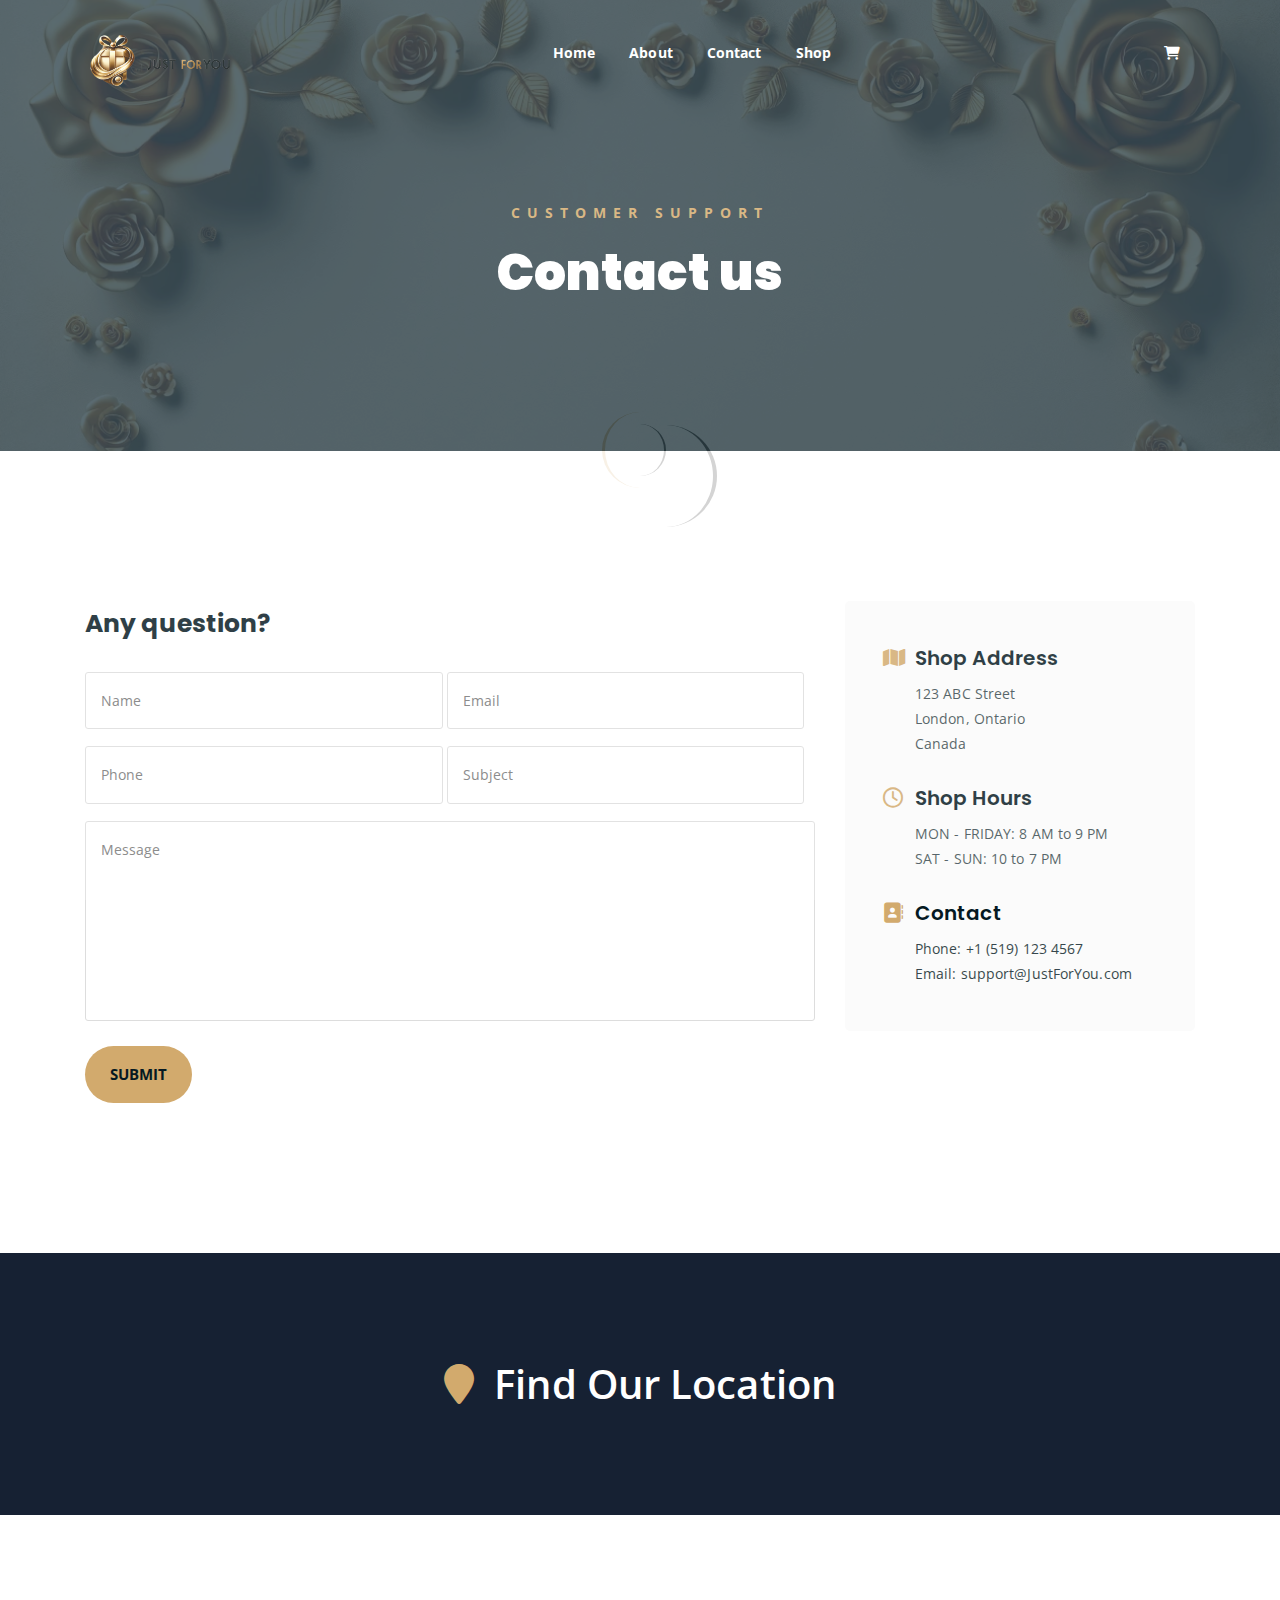
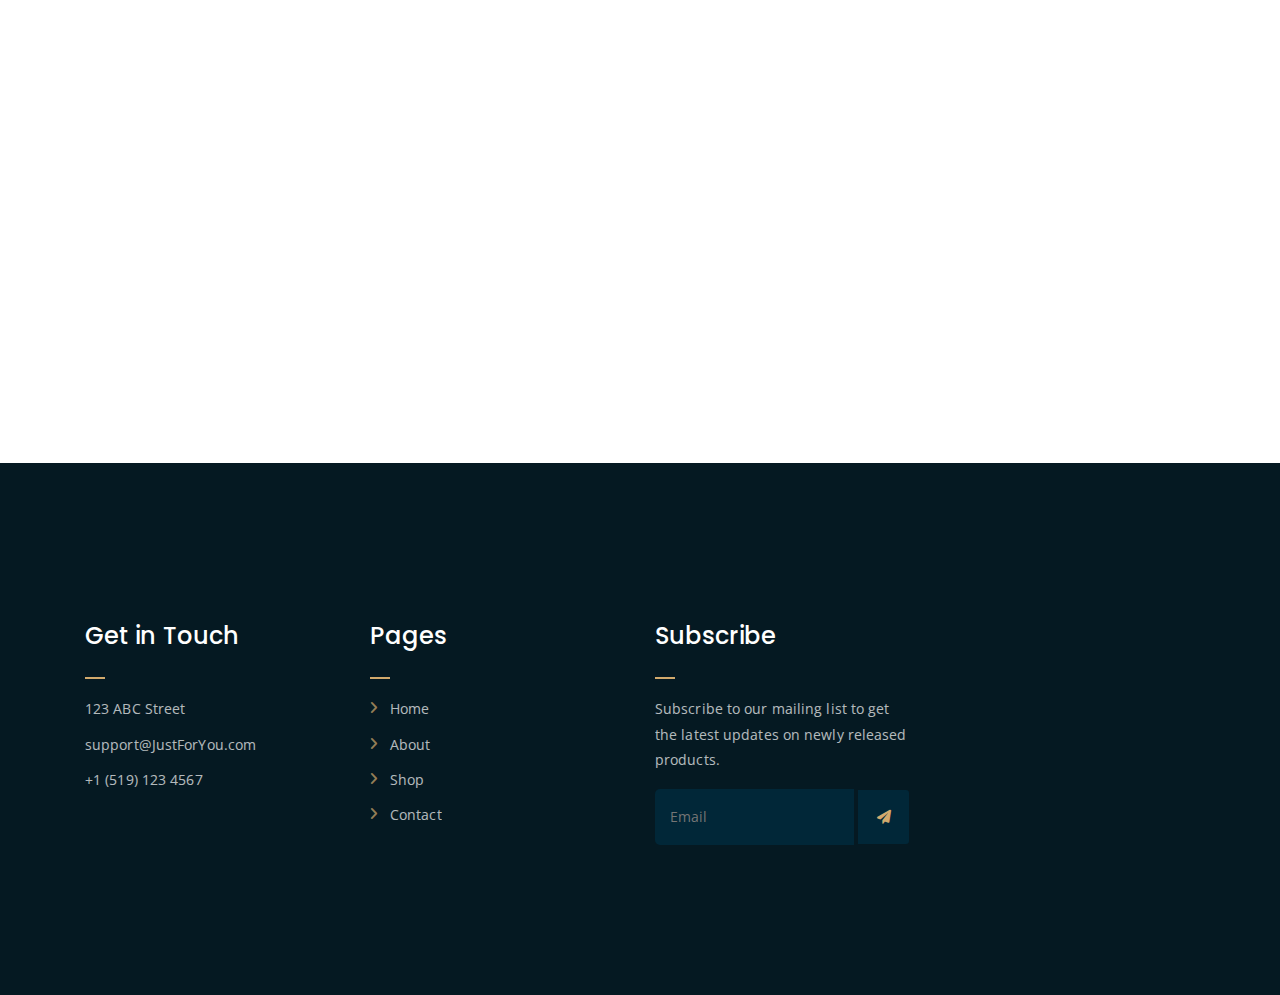
<file: contact.html>
<!DOCTYPE html>
<html lang="en">
<head>
	<meta charset="UTF-8">
	<meta http-equiv="X-UA-Compatible" content="IE=edge">
	<meta name="viewport" content="width=device-width, initial-scale=1">

	<title>JustForYou</title>

	<!-- Business Logo -->
	<link rel="shortcut icon" type="image/png" href="assets/img/LogoImageOnly.png">

	<link href="https://fonts.googleapis.com/css?family=Open+Sans:300,400,700" rel="stylesheet">
	<link href="https://fonts.googleapis.com/css?family=Poppins:400,700&display=swap" rel="stylesheet">
	<link href="https://cdnjs.cloudflare.com/ajax/libs/font-awesome/6.0.0/css/all.min.css" rel="stylesheet">

	<link rel="stylesheet" href="assets/bootstrap/css/bootstrap.min.css">
	<link rel="stylesheet" href="assets/css/main.css">

</head>
<body>
	
    <div class="loader">
        <div class="loader-inner">
            <div class="circle"></div>
        </div>
    </div>
	
	<!-- start header -->
	<div class="top-header-area" id="sticker">
		<div class="container">
			<div class="row">
				<div class="col-lg-12 col-sm-12 text-center">
					<div class="main-menu-wrap">

						<!-- Business Logo -->
						<div class="site-logo">
							<a href="index.html">
								<img src="assets/img/logo.png" alt="">
							</a>
						</div>
						<!-- Business Logo -->

						<nav class="main-menu">
							<ul>
								<li><a href="index.html">Home</a>
								</li>
								<li><a href="about.html">About</a></li>
								<li><a href="contact.html">Contact</a></li>
								<li><a href="shop.html">Shop</a>
									<ul class="sub-menu">
										<li><a href="shop.html">Shop</a></li>
										<li><a href="cart.html">Cart</a></li>
										<li><a href="checkout.html">Check Out</a></li>
									</ul>
								</li>
								<li>
									<div class="header-icons">
										<a class="shopping-cart" href="cart.html"><i class="fas fa-shopping-cart"></i></a>
									</div>
								</li>
							</ul>
						</nav>

						<div class="mobile-menu"></div>
					</div>
				</div>
			</div>
		</div>
	</div>
	<!-- end header -->
	
	<!-- breadcrumb-section -->
	<div class="breadcrumb-section breadcrumb-bg">
		<div class="container">
			<div class="row">
				<div class="col-lg-8 offset-lg-2 text-center">
					<div class="breadcrumb-text">
						<p>Customer Support</p>
						<h1>Contact us</h1>
					</div>
				</div>
			</div>
		</div>
	</div>
	<!-- end breadcrumb section -->

	<!-- contact form -->
	<div class="contact-from-section mt-150 mb-150">
		<div class="container">
			<div class="row">
				<div class="col-lg-8 mb-5 mb-lg-0">
					<div class="form-title">
						<h2>Any question?</h2>
					</div>
				 	<div id="form_status"></div>
					<div class="contact-form">
						<form type="POST" id="fruitkha-contact" onSubmit="return valid_datas( this );">
							<p>
								<input type="text" placeholder="Name" name="name" id="name">
								<input type="email" placeholder="Email" name="email" id="email">
							</p>
							<p>
								<input type="tel" placeholder="Phone" name="phone" id="phone">
								<input type="text" placeholder="Subject" name="subject" id="subject">
							</p>
							<p><textarea name="message" id="message" cols="30" rows="10" placeholder="Message"></textarea></p>
							<input type="hidden" name="token" value="FsWga4&@f6aw" />
							<p><input type="submit" value="Submit"></p>
						</form>
					</div>
				</div>
				<div class="col-lg-4">
					<div class="contact-form-wrap">
						<div class="contact-form-box">
							<h4><i class="fas fa-map"></i> Shop Address</h4>
							<p>123 ABC Street<br>London, Ontario<br>Canada</p>
						</div>
						<div class="contact-form-box">
							<h4><i class="far fa-clock"></i> Shop Hours</h4>
							<p>MON - FRIDAY: 8 AM to 9 PM <br> SAT - SUN: 10 to 7 PM </p>
						</div>
						<div class="contact-form-box">
							<h4><i class="fas fa-address-book"></i> Contact</h4>
							<p>Phone: +1 (519) 123 4567<br> Email: support@JustForYou.com</p>
						</div>
					</div>
				</div>
			</div>
		</div>
	</div>
	<!-- end contact form -->

	<!-- find our location -->
	<div class="find-location blue-bg">
		<div class="container">
			<div class="row">
				<div class="col-lg-12 text-center">
					<p> <i class="fa-solid fa-location-pin"></i> Find Our Location</p>
				</div>
			</div>
		</div>
	</div>
	<!-- end find our location -->

	<!-- google map section -->
	<div class="embed-responsive embed-responsive-21by9">
		<iframe src="https://www.google.com/maps/embed?pb=!1m18!1m12!1m3!1d2919.324497767092!2d-81.24972448453118!3d42.98492357915039!2m3!1f0!2f0!3f0!3m2!1i1024!2i768!4f13.1!3m3!1m2!1s0x882ef20ea88d9b0b%3A0x28c7d7699a056b9f!2sLondon%2C%20ON%2C%20Canada!5e0!3m2!1sen!2sbd!4vXXXXXXXXX" width="600" height="450" frameborder="0" style="border:0;" allowfullscreen="" class="embed-responsive-item"></iframe>
	</div>
	<!-- end google map section -->



	<!-- footer -->
	<div class="footer-area">
		<div class="container">
			<div class="row">
				<div class="col-lg-3 col-md-6">
					<div class="footer-box get-in-touch">
						<h2 class="widget-title">Get in Touch</h2>
						<ul>
							<li>123 ABC Street</li>
							<li>support@JustForYou.com</li>
							<li>+1 (519) 123 4567</li>
						</ul>
					</div>
				</div>
				<div class="col-lg-3 col-md-6">
					<div class="footer-box pages">
						<h2 class="widget-title">Pages</h2>
						<ul>
							<li><a href="index.html">Home</a></li>
							<li><a href="about.html">About</a></li>
							<li><a href="services.html">Shop</a></li>
							<li><a href="contact.html">Contact</a></li>
						</ul>
					</div>
				</div>
				<div class="col-lg-3 col-md-6">
					<div class="footer-box subscribe">
						<h2 class="widget-title">Subscribe</h2>
						<p>Subscribe to our mailing list to get the latest updates on newly released products.</p>
						<form action="index.html">
							<input type="email" placeholder="Email">
							<button type="submit"><i class="fas fa-paper-plane"></i></button>
						</form>
					</div>
				</div>
			</div>
		</div>
	</div>
	<!-- end footer -->
	

	<script src="assets/js/jquery-1.11.3.min.js"></script>
	<script src="assets/js/sticker.js"></script>
	<script src="assets/js/main.js"></script>

</body>
</html>
</file>
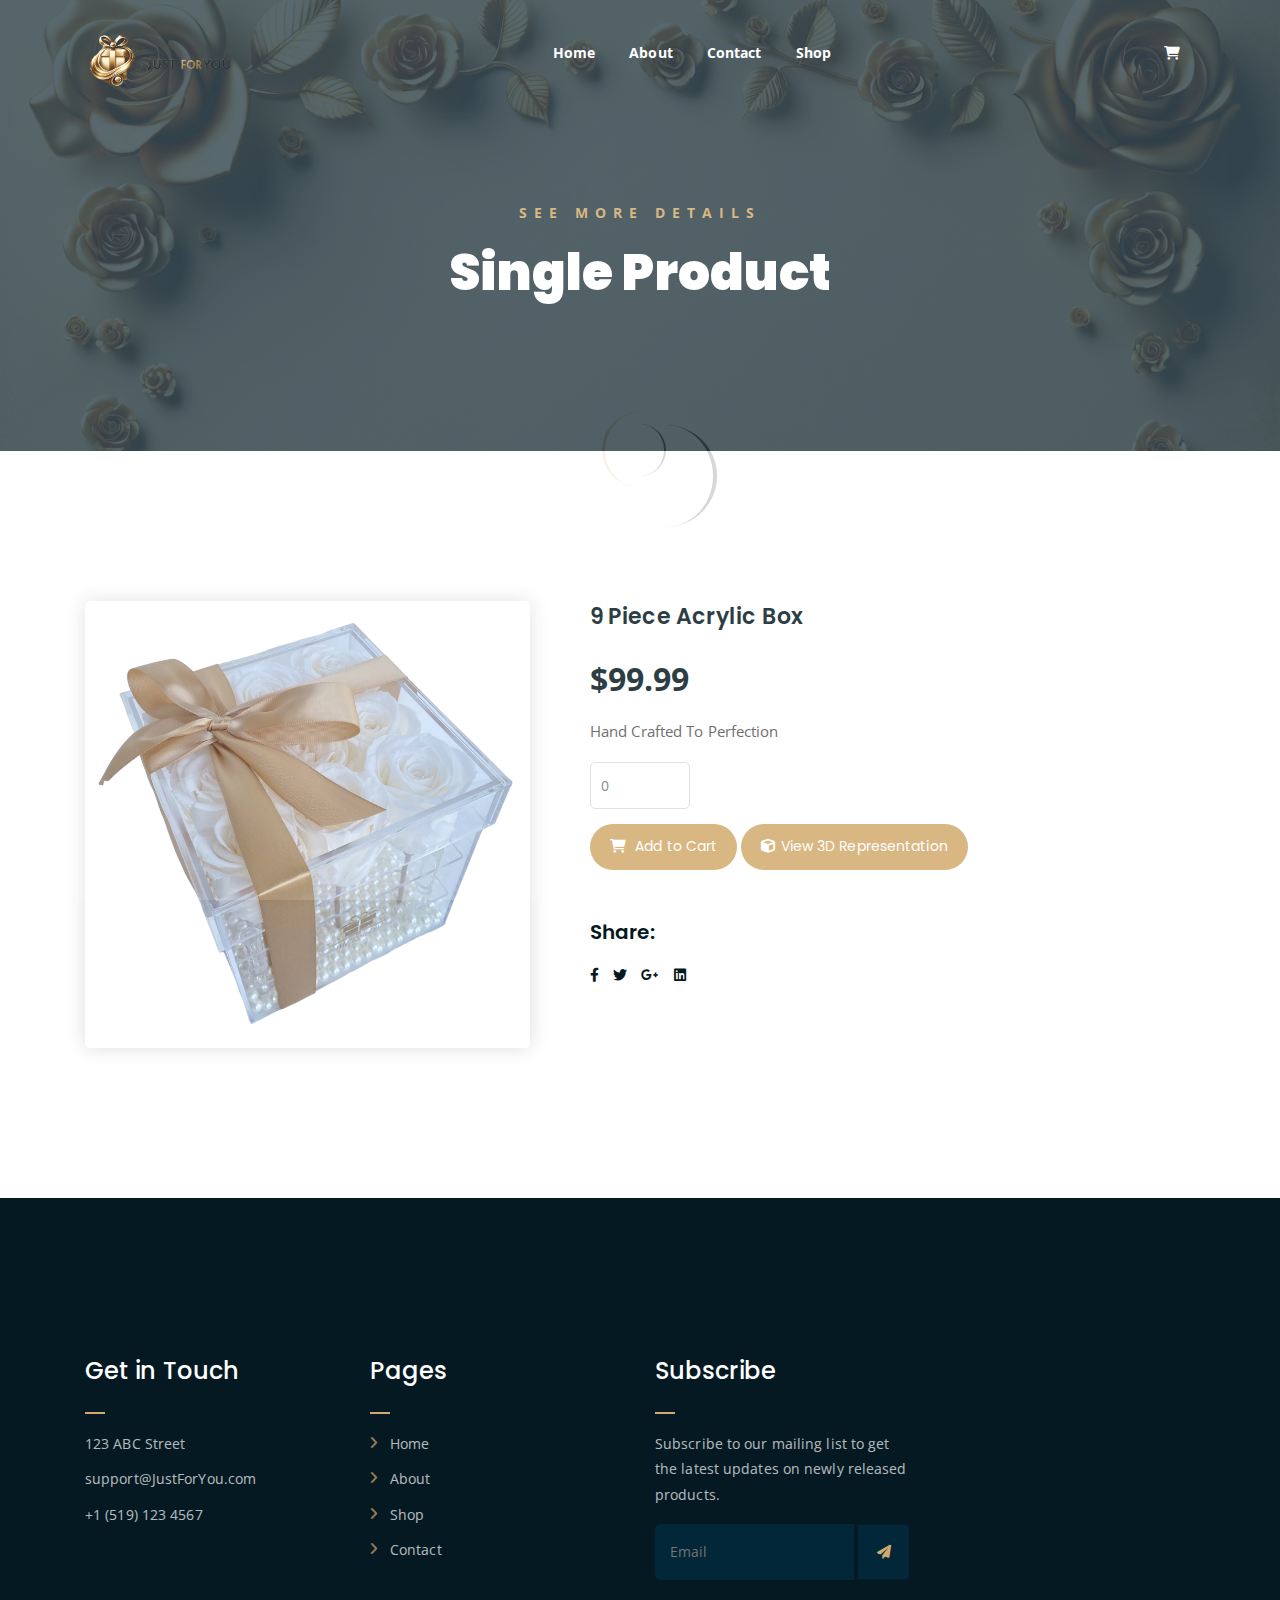
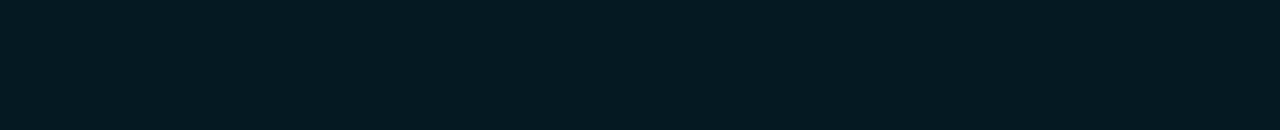
<file: single-product.html>
<!DOCTYPE html>
<html lang="en">
<head>
	<meta charset="UTF-8">
	<meta http-equiv="X-UA-Compatible" content="IE=edge">
	<meta name="viewport" content="width=device-width, initial-scale=1">

	<title>JustForYou</title>

	<!-- Business Logo -->
	<link rel="shortcut icon" type="image/png" href="assets/img/LogoImageOnly.png">

	<link href="https://fonts.googleapis.com/css?family=Open+Sans:300,400,700" rel="stylesheet">
	<link href="https://fonts.googleapis.com/css?family=Poppins:400,700&display=swap" rel="stylesheet">
	<link href="https://cdnjs.cloudflare.com/ajax/libs/font-awesome/6.0.0/css/all.min.css" rel="stylesheet">

	<link rel="stylesheet" href="assets/bootstrap/css/bootstrap.min.css">
	<link rel="stylesheet" href="assets/css/main.css">

</head>
<body>
	
    <div class="loader">
        <div class="loader-inner">
            <div class="circle"></div>
        </div>
    </div>
	
	<!-- start header -->
	<div class="top-header-area" id="sticker">
		<div class="container">
			<div class="row">
				<div class="col-lg-12 col-sm-12 text-center">
					<div class="main-menu-wrap">

						<!-- Business Logo -->
						<div class="site-logo">
							<a href="index.html">
								<img src="assets/img/logo.png" alt="">
							</a>
						</div>
						<!-- Business Logo -->

						<nav class="main-menu">
							<ul>
								<li><a href="index.html">Home</a>
								</li>
								<li><a href="about.html">About</a></li>
								<li><a href="contact.html">Contact</a></li>
								<li><a href="shop.html">Shop</a>
									<ul class="sub-menu">
										<li><a href="shop.html">Shop</a></li>
										<li><a href="cart.html">Cart</a></li>
										<li><a href="checkout.html">Check Out</a></li>
									</ul>
								</li>
								<li>
									<div class="header-icons">
										<a class="shopping-cart" href="cart.html"><i class="fas fa-shopping-cart"></i></a>
									</div>
								</li>
							</ul>
						</nav>

						<div class="mobile-menu"></div>
					</div>
				</div>
			</div>
		</div>
	</div>
	<!-- end header -->

	<!-- breadcrumb-section -->
	<div class="breadcrumb-section breadcrumb-bg">
		<div class="container">
			<div class="row">
				<div class="col-lg-8 offset-lg-2 text-center">
					<div class="breadcrumb-text">
						<p>See more Details</p>
						<h1>Single Product</h1>
					</div>
				</div>
			</div>
		</div>
	</div>
	<!-- end breadcrumb section -->

	<!-- single product -->
	<div class="single-product mt-150 mb-150">
		<div class="container">
			<div class="row">
				<div class="col-md-5">
					<div class="single-product-img">
						<img src="assets/img/products/product-img-2.png" alt="">
					</div>
				</div>
				<div class="col-md-7">
					<div class="single-product-content">
						<h3>9 Piece Acrylic Box</h3>
						<p class="single-product-pricing">$99.99</p>
						<p>Hand Crafted To Perfection</p>
						<div class="single-product-form">
							<form action="index.html">
								<input type="number" placeholder="0">
							</form>
							<a href="cart.html" class="cart-btn"><i class="fas fa-shopping-cart"></i> Add to Cart</a>
							<a href="3d-viewer.html" class="cart-btn"><i class="fa-solid fa-cube"></i>View 3D Representation</a>
						</div>
						<h4>Share:</h4>
						<ul class="product-share">
							<li><a href=""><i class="fab fa-facebook-f"></i></a></li>
							<li><a href=""><i class="fab fa-twitter"></i></a></li>
							<li><a href=""><i class="fab fa-google-plus-g"></i></a></li>
							<li><a href=""><i class="fab fa-linkedin"></i></a></li>
						</ul>
					</div>
				</div>
			</div>
		</div>
	</div>
	<!-- end single product -->

	<!-- footer -->
	<div class="footer-area">
		<div class="container">
			<div class="row">
				<div class="col-lg-3 col-md-6">
					<div class="footer-box get-in-touch">
						<h2 class="widget-title">Get in Touch</h2>
						<ul>
							<li>123 ABC Street</li>
							<li>support@JustForYou.com</li>
							<li>+1 (519) 123 4567</li>
						</ul>
					</div>
				</div>
				<div class="col-lg-3 col-md-6">
					<div class="footer-box pages">
						<h2 class="widget-title">Pages</h2>
						<ul>
							<li><a href="index.html">Home</a></li>
							<li><a href="about.html">About</a></li>
							<li><a href="services.html">Shop</a></li>
							<li><a href="contact.html">Contact</a></li>
						</ul>
					</div>
				</div>
				<div class="col-lg-3 col-md-6">
					<div class="footer-box subscribe">
						<h2 class="widget-title">Subscribe</h2>
						<p>Subscribe to our mailing list to get the latest updates on newly released products.</p>
						<form action="index.html">
							<input type="email" placeholder="Email">
							<button type="submit"><i class="fas fa-paper-plane"></i></button>
						</form>
					</div>
				</div>
			</div>
		</div>
	</div>
	<!-- end footer -->
	

	<script src="assets/js/jquery-1.11.3.min.js"></script>
	<script src="assets/js/sticker.js"></script>
	<script src="assets/js/main.js"></script>

</body>
</html>
</file>
<file: assets/css/main.css>
/*
Template Name: Fruitkha - Responsive Bootstrap4 Shop Template
Template URI: 
Description: Bootstrap template for fruits or any other kind of shop
Author: Imran Hossain
Author URI: https://imransdesign.com/
Version: 1.0
*/
/* -----------------------------------------------------------------------------

# Base - Genral & Typography

----------------------------------------------------------------------------- */
html {
  font-size: 14px;
  font-weight: 400;
  line-height: 28px;
  height: 100%;
}

body {
  font-family: "Open Sans", sans-serif;
  font-weight: 400;
  font-size: 1rem;
  letter-spacing: 0.1px;
  line-height: 1.8;
  color: #051922;
  overflow-x: hidden;
}

body img {
  max-width: 100%;
}

a {
  cursor: pointer;
  text-decoration: none;
  -webkit-transition: all 0.2s ease-in-out;
  -o-transition: all 0.2s ease-in-out;
  transition: all 0.2s ease-in-out;
}

a:hover {
  color: #d2aa6d;
  text-decoration: none;
}

h1, .h1,
h2, .h2,
h3, .h3,
h4, .h4,
h5, .h5,
h6, .h6 {
  font-family: "Poppins", sans-serif;
  font-weight: 700;
  margin: 0 0 1.25rem 0;
  color: #051922;
}

h1:last-child, .h1:last-child,
h2:last-child, .h2:last-child,
h3:last-child, .h3:last-child,
h4:last-child, .h4:last-child,
h5:last-child, .h5:last-child,
h6:last-child, .h6:last-child {
  margin: 0;
}

h1, .h1 {
  font-size: 4rem;
  font-weight: 700;
  line-height: 4rem;
}

@media only screen and (max-width: 767.96px) {
  h1, .h1 {
    font-size: 3rem;
    line-height: 3.25rem;
  }
}

@media only screen and (max-width: 575.96px) {
  h1, .h1 {
    font-size: 2.5rem;
    line-height: 2.75rem;
  }
}

h2, .h2 {
  font-size: 3rem;
  font-weight: 700;
  line-height: 3.25rem;
}

@media only screen and (max-width: 767.96px) {
  h2, .h2 {
    font-size: 2.5rem;
    line-height: 2.75rem;
  }
}

@media only screen and (max-width: 575.96px) {
  h2, .h2 {
    font-size: 2rem;
    line-height: 2.25rem;
  }
}

h3, .h3 {
  font-size: 2rem;
  font-weight: 700;
  line-height: 2.25rem;
}

@media only screen and (max-width: 575.96px) {
  h3, .h3 {
    font-size: 1.75rem;
    line-height: 2rem;
  }
}

h4, .h4 {
  font-size: 1.5rem;
  font-weight: 700;
  line-height: 1.75rem;
}

@media only screen and (max-width: 575.96px) {
  h4, .h4 {
    font-size: 1.25rem;
    line-height: 1.5rem;
  }
}

h5, .h5 {
  font-size: 1.25rem;
  font-weight: 700;
  line-height: 1.5rem;
}

h6, .h6 {
  font-size: 1rem;
  font-weight: 700;
  line-height: 1.5rem;
}

p {
  font-family: "Open Sans", sans-serif;
  font-weight: 400;
  font-size: 1rem;
  letter-spacing: 0.1px;
  line-height: 1.8;
  color: #051922;
  margin: 0 0 1.25rem 0;
}

p:last-child {
  margin: 0;
}

/* -----------------------------------------------------------------------------

# All Common Styles

----------------------------------------------------------------------------- */
.loader {
  bottom: 0;
  height: 100%;
  left: 0;
  position: fixed;
  right: 0;
  top: 0;
  width: 100%;
  z-index: 1111;
  background: #fff;
  overflow-x: hidden;
}

.loader-inner {
  position: absolute;
  left: 50%;
  top: 50%;
  -webkit-transform: translate(-50%, -50%);
  -ms-transform: translate(-50%, -50%);
  -o-transform: translate(-50%, -50%);
  transform: translate(-50%, -50%);
  height: 50px;
  width: 50px;
}

.circle {
  width: 8vmax;
  height: 8vmax;
  border-right: 4px solid #000;
  border-radius: 50%;
  -webkit-animation: spinRight 800ms linear infinite;
  animation: spinRight 800ms linear infinite;
}

.circle:before {
  content: '';
  width: 6vmax;
  height: 6vmax;
  display: block;
  position: absolute;
  top: calc(50% - 3vmax);
  left: calc(50% - 3vmax);
  border-left: 3px solid #d2aa6d;
  border-radius: 100%;
  -webkit-animation: spinLeft 800ms linear infinite;
  animation: spinLeft 800ms linear infinite;
}

.circle:after {
  content: '';
  width: 6vmax;
  height: 6vmax;
  display: block;
  position: absolute;
  top: calc(50% - 3vmax);
  left: calc(50% - 3vmax);
  border-left: 3px solid #d2aa6d;
  border-radius: 100%;
  -webkit-animation: spinLeft 800ms linear infinite;
  animation: spinLeft 800ms linear infinite;
  width: 4vmax;
  height: 4vmax;
  top: calc(50% - 2vmax);
  left: calc(50% - 2vmax);
  border: 0;
  border-right: 2px solid #000;
  -webkit-animation: none;
  animation: none;
}

@-webkit-keyframes spinLeft {
  from {
    -webkit-transform: rotate(0deg);
    transform: rotate(0deg);
  }
  to {
    -webkit-transform: rotate(720deg);
    transform: rotate(720deg);
  }
}

@keyframes spinLeft {
  from {
    -webkit-transform: rotate(0deg);
    transform: rotate(0deg);
  }
  to {
    -webkit-transform: rotate(720deg);
    transform: rotate(720deg);
  }
}

@-webkit-keyframes spinRight {
  from {
    -webkit-transform: rotate(360deg);
    transform: rotate(360deg);
  }
  to {
    -webkit-transform: rotate(0deg);
    transform: rotate(0deg);
  }
}

@keyframes spinRight {
  from {
    -webkit-transform: rotate(360deg);
    transform: rotate(360deg);
  }
  to {
    -webkit-transform: rotate(0deg);
    transform: rotate(0deg);
  }
}

.mt-80 {
  margin-top: 80px;
}

@media only screen and (max-width: 767.96px) {
  .mt-80 {
    margin-top: 50px;
  }
}

.mb-80 {
  margin-bottom: 80px;
}

@media only screen and (max-width: 767.96px) {
  .mb-80 {
    margin-bottom: 50px;
  }
}

.mt-100 {
  margin-top: 100px;
}

@media only screen and (max-width: 767.96px) {
  .mt-100 {
    margin-top: 80px;
  }
}

.mb-100 {
  margin-bottom: 100px;
}

@media only screen and (max-width: 767.96px) {
  .mb-100 {
    margin-bottom: 80px;
  }
}

.mt-150 {
  margin-top: 150px;
}

@media only screen and (max-width: 767.96px) {
  .mt-150 {
    margin-top: 100px;
  }
}

.mb-150 {
  margin-bottom: 150px;
}

@media only screen and (max-width: 767.96px) {
  .mb-150 {
    margin-bottom: 100px;
  }
}

.pt-80 {
  padding-top: 80px;
}

@media only screen and (max-width: 767.96px) {
  .pt-80 {
    padding-top: 50px;
  }
}

.pb-80 {
  padding-bottom: 80px;
}

@media only screen and (max-width: 767.96px) {
  .pb-80 {
    padding-bottom: 50px;
  }
}

.pt-100 {
  padding-top: 100px;
}

@media only screen and (max-width: 767.96px) {
  .pt-100 {
    padding-top: 80px;
  }
}

.pb-100 {
  padding-bottom: 100px;
}

@media only screen and (max-width: 767.96px) {
  .pb-100 {
    padding-bottom: 80px;
  }
}

.pt-150 {
  padding-top: 150px;
}

@media only screen and (max-width: 767.96px) {
  .pt-150 {
    padding-top: 100px;
  }
}

.pb-150 {
  padding-bottom: 150px;
}

@media only screen and (max-width: 767.96px) {
  .pb-150 {
    padding-bottom: 100px;
  }
}

.gray-bg {
  background-color: #f5f5f5;
}

.orange-text {
  color: #d2aa6d;
}

.blue-bg {
  background-color: #162133;
}

a.boxed-btn {
  font-family: 'Poppins', sans-serif;
  display: inline-block;
  background-color: #d2aa6d;
  color: #fff;
  padding: 10px 20px;
}

a.bordered-btn {
  font-family: 'Poppins', sans-serif;
  display: inline-block;
  color: #fff;
  border: 2px solid #d2aa6d;
  padding: 7px 20px;
}

a.read-more-btn {
  display: inline-block;
  margin-top: 15px;
  color: #051922;
  -webkit-transition: 0.3s;
  -o-transition: 0.3s;
  transition: 0.3s;
  font-weight: 700;
}

a.read-more-btn:hover {
  color: #d2aa6d;
}

a.boxed-btn, a.bordered-btn, a.cart-btn {
  border-radius: 50px;
}

.section-title h3 {
  font-size: 40px;
  position: relative;
  padding-bottom: 15px;
}

.section-title h3:after {
  position: absolute;
  content: '';
  left: 0px;
  right: 0px;
  bottom: 0px;
  width: 50px;
  height: 2px;
  background-color: #d2aa6d;
  margin: 0 auto;
}

.section-title p {
  font-size: 15px;
  width: 530px;
  margin: 0 auto;
  color: #555;
  margin-top: 10px;
  line-height: 1.8;
}

.section-title {
  margin-bottom: 80px;
}

.breadcrumb-bg {
  background-image: url(../img/hero-bg.png);
}

.breadcrumb-text p {
  color: #d2aa6d;
  font-weight: 700;
  text-transform: uppercase;
  letter-spacing: 7px;
}

.breadcrumb-text h1 {
  font-size: 50px;
  font-weight: 900;
  color: #fff;
  margin: 0;
  margin-top: 20px;
}

.breadcrumb-section {
  padding: 150px 0;
  background-size: cover;
  background-position: center center;
  position: relative;
  z-index: 1;
  background-attachment: fixed;
  padding-top: 200px;
}

.breadcrumb-section:after {
  position: absolute;
  left: 0;
  top: 0;
  width: 100%;
  height: 100%;
  content: "";
  background-color: #07212e;
  z-index: -1;
  opacity: 0.8;
}

/* -----------------------------------------------------------------------------

# Header Styles

----------------------------------------------------------------------------- */
ul.navbar-nav li.nav-item a.nav-link, ul.navbar-nav li.nav-item.active a.nav-link {
  color: #051922;
}

.top-header-area {
  position: absolute;
  z-index: 999;
  width: 100%;
  padding: 25px 0;
}

.top-header-area.white ul.navbar-nav li.nav-item a.nav-link, .top-header-area.white ul.navbar-nav li.nav-item.active a.nav-link {
  color: #fff;
}

ul.navbar-nav li.nav-item a.nav-link, ul.navbar-nav li.nav-item.active a.nav-link {
  color: #fff;
  font-weight: 700;
  margin-right: 14px;
}

a.navbar-brand img {
  max-width: 150px;
}

nav.main-menu ul {
  margin: 0;
  padding: 0;
  list-style: none;
}

nav.main-menu ul li {
  display: inline-block;
}

nav.main-menu ul li a {
  color: #fff;
  font-weight: 700;
  display: block;
  padding: 15px;
}

nav.main-menu ul > li {
  position: relative;
}

nav.main-menu ul ul.sub-menu {
  position: absolute;
  background-color: #fff;
  width: 220px;
  padding: 15px 15px;
  margin: 0;
  left: 0;
  top: 50px;
  border-radius: 3px;
  -webkit-transition: 0.3s;
  -o-transition: 0.3s;
  transition: 0.3s;
  opacity: 0;
  visibility: hidden;
  -webkit-box-shadow: 0 0 20px #555555;
  box-shadow: 0 0 20px #555555;
}

nav.main-menu ul ul.sub-menu li {
  display: block;
  text-align: left;
}

nav.main-menu ul ul.sub-menu li a {
  color: #555;
  font-weight: 600;
  padding: 7px 10px;
  font-size: 13px;
}

nav.main-menu ul > li:hover ul {
  opacity: 1;
  visibility: visible;
}

nav.main-menu ul li:last-child a {
  display: inline-block;
}

nav.main-menu > ul li:last-child {
  float: right;
}

.site-logo {
  float: left;
  max-width: 150px;
}

ul.sub-menu li:last-child {
  float: none !important;
}

.mean-container .mean-bar {
  background-color: transparent;
  position: absolute;
  right: 0;
  top: 15px;
}

.mean-bar a.meanmenu-reveal {
  background-color: #d2aa6d;
}

.main-menu-wrap {
  position: relative;
}

.mean-container a.meanmenu-reveal {
  color: #051922;
}

.mean-container a.meanmenu-reveal span {
  background-color: #051922;
}

.mean-container .mean-nav ul li a {
  padding: 0.5em 5%;
}

.mean-container .mean-nav ul li li a {
  padding: 0.5em 10%;
}

.mean-container .mean-nav ul li a.mean-expand {
  font-size: 16px;
  height: 10px;
  line-height: 10px;
  width: 15px;
}

.mean-container a.meanmenu-reveal {
  padding: 8px 8px 6px;
}

nav.mean-nav > ul > li:first-child > a {
  border-top: none;
}

.header-icons a {
  color: #fff;
  display: inline-block;
  padding: 10px;
}

.site-logo {
  padding: 6px 0;
}

.top-header-area.sepherate-header ul li > a, .top-header-area.sepherate-header .header-icons a {
  color: #051922;
}

nav.main-menu ul ul.sub-menu li {
  display: block;
}

nav.main-menu ul ul.sub-menu li a {
  color: #555;
  padding: 8px;
  font-size: 13px;
  font-weight: 600;
}

nav.main-menu ul li.current-list-item > a {
  color: #d2aa6d;
}

nav.main-menu li:hover > a {
  color: #d2aa6d;
}

nav.main-menu li a {
  -webkit-transition: 0.3s;
  -o-transition: 0.3s;
  transition: 0.3s;
}

.top-header-area .header-icons a {
  -webkit-transition: 0.3s;
  -o-transition: 0.3s;
  transition: 0.3s;
}

.top-header-area .header-icons a:hover {
  color: #d2aa6d;
}

.sticky-wrapper {
  position: absolute;
  left: 0;
  top: 0;
  width: 100%;
  z-index: 999 !important;
}

.sticky-wrapper.is-sticky .top-header-area {
  background-color: #051922;
  padding: 15px 0;
}

.top-header-area {
  -webkit-transition: 0.3s;
  -o-transition: 0.3s;
  transition: 0.3s;
}

ul.navbar-nav {
  margin: 0 auto;
}

.search-area {
  position: fixed;
  left: 0;
  top: 0;
  z-index: 5555;
  background-color: #051922;
  width: 100%;
  height: 100%;
  text-align: center;
}

span.close-btn {
  position: absolute;
  right: 0%;
  color: #fff;
  top: 5%;
  cursor: pointer;
}

.search-area {
  height: 100%;
}

.search-area div {
  height: 100%;
}

.search-bar {
  height: 100%;
  display: table;
  width: 100%;
}

a.mobile-show {
  display: none;
}

.search-area .search-bar div.search-bar-tablecell {
  display: table-cell;
  vertical-align: middle;
  height: auto;
}

.search-bar-tablecell input {
  border: none;
  padding: 15px;
  width: 60%;
  background-color: transparent;
  border-bottom: 1px solid #d2aa6d;
  display: block;
  margin: 0 auto;
  text-align: center;
  font-size: 50px;
  font-weight: 700;
  margin-bottom: 40px;
  color: #fff;
}

.search-bar-tablecell button[type=submit] {
  border: none;
  background-color: #d2aa6d;
  padding: 15px 30px;
  cursor: pointer;
  display: inline-block;
  border-radius: 50px;
  font-weight: 700;
}

.search-bar-tablecell input::-webkit-input-placeholder {
  color: #fff;
}

.search-bar-tablecell input:-ms-input-placeholder {
  color: #fff;
}

.search-bar-tablecell input::-ms-input-placeholder {
  color: #fff;
}

.search-bar-tablecell input::placeholder {
  color: #fff;
}

.search-bar-tablecell button[type=submit] i {
  margin-left: 5px;
}

.search-area {
  visibility: hidden;
  opacity: 0;
  -webkit-transition: 0.3s;
  -o-transition: 0.3s;
  transition: 0.3s;
}

.search-area.search-active {
  visibility: visible;
  opacity: 1;
  z-index: 999;
}

.search-bar-tablecell h3 {
  color: #fff;
  margin-bottom: 30px;
  font-weight: 600;
  text-transform: uppercase;
  letter-spacing: 7px;
}

/* -----------------------------------------------------------------------------

# Footer Styles

----------------------------------------------------------------------------- */
.single-logo-item img {
  max-width: 180px;
  margin: 0 auto;
}

.logo-carousel-section {
  background-color: #f5f5f5;
  padding: 50px 0;
}

.footer-area {
  margin:auto 0;
  background-color: #051922;
  color: #fff;
  padding: 150px 0;
}

h2.widget-title {
  font-size: 24px;
  font-weight: 500;
  position: relative;
  padding-bottom: 20px;
  color: #fff;
}

h2.widget-title:after {
  position: absolute;
  left: 0;
  bottom: 0;
  width: 20px;
  height: 2px;
  background-color: #d2aa6d;
  content: "";
}

.footer-box p {
  color: #fff;
  opacity: 0.7;
  line-height: 1.8;
}

.footer-box ul {
  margin: 0;
  padding: 0;
  list-style: none;
}

.footer-box ul li {
  opacity: 0.7;
  margin-bottom: 10px;
  line-height: 1.8;
}

.footer-box ul li:last-child {
  margin-bottom: 0;
}

.footer-box.subscribe form input[type=email] {
  border: none;
  background-color: #012738;
  width: 78%;
  padding: 15px;
  border-top-left-radius: 5px;
  border-bottom-left-radius: 5px;
  color: #fff;
}

.footer-box.subscribe form button {
  width: 20%;
  border: none;
  background-color: #012738;
  color: #d2aa6d;
  padding: 14px 0;
  border-top-right-radius: 3px;
  border-bottom-right-radius: 3px;
  cursor: pointer;
}

.footer-box.subscribe form button:focus {
  outline: none;
}

.copyright {
  background-color: #051922;
  border-top: 1px solid #232a35;
}

.copyright p {
  margin: 0;
  color: #fff;
  opacity: 0.7;
  padding: 16px 0;
  font-size: 15px;
}

.copyright a {
  color: #d2aa6d;
  font-weight: 700;
}

.copyright a:hover {
  color: #f59d53;
}

.social-icons ul {
  margin: 0;
  padding: 0;
  list-style: none;
}

.social-icons ul li {
  display: inline-block;
}

.social-icons ul li a {
  font-size: 16px;
  color: #fff;
  opacity: 0.7;
  padding: 16px 10px;
  display: block;
}

.footer-box ul li a {
  color: #fff;
}

.footer-box.pages ul li {
  position: relative;
  padding-left: 20px;
}

.footer-box.pages ul li:before {
  position: absolute;
  left: 0;
  top: 0;
  content: "\f105";
  font-family: "Font Awesome 5 Free";
  font-weight: 900;
  color: #d2aa6d;
}

/* -----------------------------------------------------------------------------

# Hover Styles

----------------------------------------------------------------------------- */
a.navbar-brand {
  -webkit-transition: 0.3s;
  -o-transition: 0.3s;
  transition: 0.3s;
}

a.navbar-brand:hover {
  opacity: 0.7;
}

a.boxed-btn {
  -webkit-transition: 0.3s;
  -o-transition: 0.3s;
  transition: 0.3s;
}

a.boxed-btn:hover {
  background-color: #051922;
  color: #d2aa6d;
}

a.bordered-btn {
  -webkit-transition: 0.3s;
  -o-transition: 0.3s;
  transition: 0.3s;
}

a.bordered-btn:hover {
  background-color: #d2aa6d;
  color: #fff;
}

ul.sub-menu a {
  -webkit-transition: 0.3s;
  -o-transition: 0.3s;
  transition: 0.3s;
}

ul.sub-menu li:hover a {
  color: #d2aa6d;
}

.single-tof-box {
  -webkit-transition: 0.3s;
  -o-transition: 0.3s;
  transition: 0.3s;
}

.single-tof-box:hover {
  -webkit-box-shadow: 0 0 80px #353535;
  box-shadow: 0 0 80px #353535;
}

a.video-play-btn {
  -webkit-transition: 0.3s;
  -o-transition: 0.3s;
  transition: 0.3s;
}

a.video-play-btn:hover {
  background-color: #333;
  color: #d2aa6d;
}

.latest-news-bg {
  -webkit-transition: 0.3s;
  -o-transition: 0.3s;
  transition: 0.3s;
}

.single-latest-news:hover .latest-news-bg {
  opacity: 0.8;
}

a.tof-btn {
  -webkit-transition: 0.3s;
  -o-transition: 0.3s;
  transition: 0.3s;
}

a.tof-btn i {
  -webkit-transition: 0.3s;
  -o-transition: 0.3s;
  transition: 0.3s;
}

a.tof-btn:hover {
  color: #d2aa6d;
}

a.tof-btn:hover i {
  margin-left: 10px;
}

.single-latest-news {
  -webkit-box-shadow: 0 0 20px #dddddd;
  box-shadow: 0 0 20px #dddddd;
  -webkit-transition: 0.3s;
  -o-transition: 0.3s;
  transition: 0.3s;
}

.single-latest-news:hover {
  -webkit-box-shadow: 0 0 0;
  box-shadow: 0 0 0;
  -webkit-box-shadow: none;
  box-shadow: none;
}

.single-logo-item {
  -webkit-transition: 0.3s;
  -o-transition: 0.3s;
  transition: 0.3s;
}

.single-logo-item:hover {
  opacity: 0.7;
}

.footer-box.pages ul li a {
  -webkit-transition: 0.3s;
  -o-transition: 0.3s;
  transition: 0.3s;
}

.footer-box.pages ul li:hover a {
  color: #d2aa6d;
}

.footer-box.subscribe form button {
  -webkit-transition: 0.3s;
  -o-transition: 0.3s;
  transition: 0.3s;
}

.footer-box.subscribe form button:hover {
  background-color: #d2aa6d;
  color: #051922;
}

.social-icons ul li:hover a {
  color: #d2aa6d;
}

.social-icons ul li a {
  -webkit-transition: 0.3s;
  -o-transition: 0.3s;
  transition: 0.3s;
}

ul.social-link-team li a {
  -webkit-transition: 0.3s;
  -o-transition: 0.3s;
  transition: 0.3s;
}

ul.social-link-team li a:hover {
  background-color: #051922;
  color: #d2aa6d;
}

.counter-box {
  -webkit-transition: 0.3s;
  -o-transition: 0.3s;
  transition: 0.3s;
}

.counter-box:hover {
  -webkit-box-shadow: 0 0 80px #6f6f6f;
  box-shadow: 0 0 80px #6f6f6f;
}

input[type="submit"] {
  -webkit-transition: 0.3s;
  -o-transition: 0.3s;
  transition: 0.3s;
  border-radius: 50px !important;
}

input[type="submit"]:hover {
  background-color: #051922;
  color: #d2aa6d;
}

div.owl-controls, .owl-controls div {
  -webkit-transition: 0.3s;
  -o-transition: 0.3s;
  transition: 0.3s;
}

div.owl-controls div.owl-nav div:hover {
  opacity: 0.7;
}

.pagination-wrap ul li a {
  -webkit-transition: 0.3s;
  -o-transition: 0.3s;
  transition: 0.3s;
}

.pagination-wrap ul li:hover a {
  background-color: #d2aa6d;
}

.icons a i {
  -webkit-transition: 0.3s;
  -o-transition: 0.3s;
  transition: 0.3s;
}

.icons a:hover i {
  color: #d2aa6d;
}

.tof-text a.tof-btn {
  margin-top: 15px;
  display: inline-block;
}

.single-pricing-table {
  -webkit-transition: 0.3s;
  -o-transition: 0.3s;
  transition: 0.3s;
}

.single-pricing-table:hover {
  -webkit-box-shadow: 0 0 20px #ddd;
  box-shadow: 0 0 20px #ddd;
}

.product-image img {
  -webkit-transition: 0.3s;
  -o-transition: 0.3s;
  transition: 0.3s;
}

.product-image img:hover {
  -webkit-box-shadow: none;
  box-shadow: none;
}

a.cart-btn {
  -webkit-transition: 0.3s;
  -o-transition: 0.3s;
  transition: 0.3s;
}

a.cart-btn:hover {
  background-color: #051922;
  color: #d2aa6d;
}

.recent-posts ul li {
  -webkit-transition: 0.3s;
  -o-transition: 0.3s;
  transition: 0.3s;
}

.recent-posts ul li:hover {
  opacity: 0.7;
}

ul.sub-menu li a {
  -webkit-transition: 0.3s;
  -o-transition: 0.3s;
  transition: 0.3s;
}

ul.sub-menu li:hover a {
  color: #d2aa6d !important;
}

.sidebar-section ul li a {
  -webkit-transition: 0.3s;
  -o-transition: 0.3s;
  transition: 0.3s;
}

.sidebar-section ul li a:hover {
  opacity: 0.7;
}

.comment-text-body h4 a {
  -webkit-transition: 0.3s;
  -o-transition: 0.3s;
  transition: 0.3s;
}

.comment-text-body h4 a:hover {
  color: #d2aa6d;
}

ul.product-share li a {
  -webkit-transition: 0.3s;
  -o-transition: 0.3s;
  transition: 0.3s;
}

ul.product-share li:hover a {
  color: #d2aa6d;
}

.service-menu ul li a {
  -webkit-transition: 0.3s;
  -o-transition: 0.3s;
  transition: 0.3s;
}

.service-menu ul li a.active {
  font-weight: 600;
  color: #ffe200;
}

.service-menu ul li a:hover {
  color: #ffe200;
}

.single-product-item {
  -webkit-transition: 0.3s;
  -o-transition: 0.3s;
  transition: 0.3s;
}

.single-product-item:hover {
  -webkit-box-shadow: none;
  box-shadow: none;
}

.search-bar-tablecell button[type=submit] {
  -webkit-transition: 0.3s;
  -o-transition: 0.3s;
  transition: 0.3s;
}

.search-bar-tablecell button[type=submit]:hover {
  background-color: #fff;
  color: #000;
}

span.close-btn {
  -webkit-transition: 0.3s;
  -o-transition: 0.3s;
  transition: 0.3s;
}

span.close-btn:hover {
  color: #fff;
}

a.mobile-show.search-bar-icon {
  -webkit-transition: 0.3s;
  -o-transition: 0.3s;
  transition: 0.3s;
}

a.mobile-show.search-bar-icon:hover {
  color: #d2aa6d;
}

/* -----------------------------------------------------------------------------

# Hero Styles

----------------------------------------------------------------------------- */
.hero-bg {
  background-image: url(../img/hero-bg.png);
  background-size: cover;
  background-position: center;
  background-attachment: fixed;
}

.hero-text {
  display: table;
  height: 100%;
}

.hero-text-tablecell {
  display: table-cell;
}

.hero-area {
  height: 100%;
  position: relative;
  z-index: 1;
}

html, body {
  height: 100%;
}

.hero-area:after {
  position: absolute;
  left: 0;
  top: 0;
  width: 100%;
  height: 100%;
  content: "";
  background-color: #07212e;
  z-index: -1;
  opacity: 0.6;
}

.hero-text p.subtitle {
  color: #d2aa6d;
  font-weight: 700;
  text-transform: uppercase;
  letter-spacing: 7px;
  font-size: 15px;
}

.hero-text h1 {
  font-size: 64px;
  font-weight: 700;
  line-height: 1.3;
  color: #fff;
}

.hero-area div {
  height: 100%;
}

.hero-area div.hero-text {
  height: 100%;
  width: 100%;
}

.hero-area div.hero-text-tablecell {
  height: auto;
  vertical-align: middle;
}

.hero-area div.hero-text-tablecell div {
  height: auto;
  vertical-align: middle;
}

.hero-btns {
  margin-top: 35px;
}

.hero-btns a.bordered-btn {
  margin-left: 15px;
}

.hero-area div.hero-form {
  background-color: #fff;
  text-align: center;
  width: 380px;
  margin: 0 auto;
  margin-right: 0;
  border-radius: 5px;
  -webkit-box-shadow: 0 0 15px #2d2d2d;
  box-shadow: 0 0 15px #2d2d2d;
  position: absolute;
  right: 30px;
  bottom: -15%;
  height: 600px;
}

input[type="submit"] {
  background-color: #d2aa6d;
  color: #051922;
  font-weight: 700;
  text-transform: uppercase;
  font-size: 15px;
  border: none !important;
  cursor: pointer;
  padding: 15px 25px;
  border-radius: 3px;
}

.homepage-bg-1 {
  background-image: url(../img/hero-bg.png);
}

.homepage-bg-2 {
  background-image: url(../img/hero-bg-2.png);
}

.homepage-bg-3 {
  background-image: url(../img/hero-bg-3.png);
}

.homepage-slider {
  height: 100%;
}

.homepage-slider div {
  height: 100%;
}

.homepage-slider div.hero-text {
  display: table;
  width: 100%;
}

.homepage-slider div.hero-text-tablecell {
  height: auto;
  vertical-align: middle;
  display: table-cell;
}

.homepage-slider div.hero-text-tablecell div {
  height: auto;
}

.single-homepage-slider {
  background-size: cover;
  background-position: center;
  background-color: #020C0E;
  position: relative;
  z-index: 1;
}

.single-homepage-slider:after {
  position: absolute;
  left: 0;
  top: 0;
  width: 100%;
  height: 100%;
  background-color: #051922;
  content: "";
  z-index: -1;
  opacity: 0.7;
}

div.owl-controls, .owl-controls div {
  height: auto;
  top: 50%;
  color: #d2aa6d;
  font-size: 48px;
}

.homepage-slider {
  position: relative;
}

.owl-prev {
  position: absolute;
  left: 60px;
  margin-top: -30px;
}

.owl-next {
  position: absolute;
  right: 60px;
  margin-top: -30px;
}

/* -----------------------------------------------------------------------------

# List Styles

----------------------------------------------------------------------------- */
.list-section {
  background-color: #f5f5f5;
}

.list-box {
  overflow: hidden;
  letter-spacing: 0.5px;
}

.list-box .content h3 {
  display: block;
  line-height: 22px;
  font-size: 18px;
  margin-bottom: 4px;
}

.list-box .content p {
  margin-bottom: 0px;
  opacity: 0.75;
}

.list-box .list-icon i {
  display: block;
  font-size: 24px;
  margin-right: 15px;
  color: #d2aa6d;
  width: 65px;
  height: 65px;
  text-align: center;
  line-height: 60px;
  border: 2px #d2aa6d dotted;
  border-radius: 999px;
}

/* -----------------------------------------------------------------------------

# News Styles

----------------------------------------------------------------------------- */
.news-bg-1 {
  background-image: url(../img/latest-news/news-bg-1.jpg);
}

.news-bg-2 {
  background-image: url(../img/latest-news/news-bg-2.jpg);
}

.news-bg-3 {
  background-image: url(../img/latest-news/news-bg-3.jpg);
}

.news-bg-4 {
  background-image: url(../img/latest-news/news-bg-4.jpg);
}

.news-bg-5 {
  background-image: url(../img/latest-news/news-bg-5.jpg);
}

.news-bg-6 {
  background-image: url(../img/latest-news/news-bg-6.jpg);
}

.latest-news-bg {
  height: 200px;
  background-size: cover;
  background-position: center;
  border-radius: 10px;
  background-color: #ddd;
  border-bottom-right-radius: 0;
  border-bottom-left-radius: 0;
}

.single-latest-news h3 {
  font-size: 20px;
  line-height: 1.25em;
  font-weight: 600;
}

.single-latest-news h3 a {
  color: #051922;
}

p.blog-meta span {
  margin-right: 15px;
  opacity: 0.6;
  color: #051922;
  font-size: 0.85em;
}

p.blog-meta span:last-child {
  margin-right: 0;
}

p.blog-meta span i {
  margin-right: 5px;
}

p.excerpt {
  line-height: 1.8;
  color: #555;
}

.latest-news a.boxed-btn {
  margin-top: 80px;
}

.news-text-box {
  padding: 25px;
  border-bottom-left-radius: 5px;
  border-bottom-right-radius: 5px;
}

.single-latest-news {
  margin-bottom: 30px;
}

.single-artcile-bg {
  background-image: url(../img/latest-news/news-bg-3.jpg);
  height: 450px;
}

.pagination-wrap {
  margin-top: 40px;
}

.pagination-wrap ul {
  margin: 0;
  padding: 0;
  list-style: none;
}

.pagination-wrap ul li {
  display: inline-block;
}

.pagination-wrap ul li a {
  color: #6f6f6f;
  font-size: 15px;
  background-color: #f3f3f3;
  display: inline-block;
  padding: 8px 14px;
  border-radius: 5px;
  margin: 3px;
  font-weight: 600;
  border-radius: 50px;
}

.pagination-wrap ul li a.active {
  background-color: #d2aa6d;
}

.single-artcile-bg {
  background-size: cover;
  background-position: center;
  background-color: #ddd;
  border-radius: 5px;
  margin-bottom: 20px;
}

.single-article-text h2 {
  font-size: 24px;
  font-weight: 600;
  line-height: 1.4;
  margin-bottom: 10px;
}

.single-article-text p {
  font-size: 15px;
  line-height: 1.6;
  color: #051922;
}

.comments-list-wrap {
  margin: 100px 0;
}

.comments-list-wrap h3 {
  font-size: 25px;
  font-weight: 600;
  margin-bottom: 50px;
}

.comment-template h4 {
  font-size: 25px;
  font-weight: 600;
  margin-bottom: 50px;
}

.single-comment-body {
  position: relative;
}

.comment-user-avater {
  position: absolute;
  left: 0;
  top: 0;
}

.comment-user-avater img {
  width: 60px;
  max-width: 60px;
  border-radius: 50%;
}

.comment-text-body {
  padding-left: 80px;
  margin-bottom: 40px;
}

.comment-text-body h4 {
  font-size: 18px;
  font-weight: 600;
}

span.comment-date {
  opacity: 0.5;
  font-size: 80%;
  font-weight: 700;
  margin-left: 5px;
}

.comment-text-body h4 a {
  color: #051922;
  font-size: 80%;
  margin-left: 10px;
  border-bottom: 1px solid #aaa;
}

.single-comment-body.child {
  margin-left: 75px;
}

.comment-text-body p {
  color: #888;
  line-height: 2;
  margin: 0;
}

.comment-template h4 {
  margin-bottom: 10px;
}

.comment-template > p {
  opacity: 0.7;
  margin-bottom: 30px;
}

.comment-template form p input[type=text] {
  border: 1px solid #ddd;
  width: 49%;
  padding: 15px;
  border-radius: 5px;
  font-size: 15px;
  color: #051922;
}

.comment-template form p input[type=email] {
  border: 1px solid #ddd;
  width: 49%;
  padding: 15px;
  border-radius: 5px;
  font-size: 15px;
  color: #051922;
  margin-left: 10px;
}

.comment-template form p textarea {
  border: 1px solid #ddd;
  padding: 15px;
  font-size: 15px;
  color: #051922;
  border-radius: 5px;
  height: 250px;
  resize: none;
  width: 100%;
}

.sidebar-section {
  margin-left: 30px;
}

.sidebar-section h4 {
  font-size: 20px;
  font-weight: 600;
  margin-bottom: 15px;
}

.sidebar-section ul {
  margin: 0;
  padding: 0;
  list-style: none;
}

.sidebar-section ul li {
  line-height: 1.5;
}

.sidebar-section ul li a {
  color: #555;
  font-size: 15px;
}

.sidebar-section > div {
  margin-bottom: 60px;
}

.sidebar-section > div:last-child {
  margin-bottom: 0;
}

.recent-posts ul li, .archive-posts ul li {
  position: relative;
  padding-left: 17px;
  margin-bottom: 10px;
}

.recent-posts ul li:before, .archive-posts ul li:before {
  position: absolute;
  left: 0;
  top: 2px;
  content: "\f105";
  font-family: "Font Awesome 5 Free";
  font-weight: 900;
}

.tag-section ul li {
  display: inline-block;
}

.tag-section ul li a {
  background-color: #ddd;
  padding: 3px 10px;
  display: block;
  border-radius: 5px;
  margin-bottom: 10px;
  margin-right: 5px;
}

/* -----------------------------------------------------------------------------

# Cart Banner Styles

----------------------------------------------------------------------------- */
.cart-banner {
  background-color: #f5f5f5;
}

.cart-banner .image-column {
  position: relative;
  margin-top: 40px;
}

.cart-banner .image-column .price-box {
  position: absolute;
  left: 15%;
  top: -30px;
  width: 110px;
  height: 110px;
  border-radius: 50%;
  border: 1px solid #fff;
  background-color: rgba(242, 129, 35, 0.75);
}

.cart-banner .image-column .price-box .inner-price {
  position: relative;
  width: 94px;
  height: 94px;
  margin: 0 auto;
  margin-top: 8px;
  text-align: center;
  border-radius: 50%;
  background-color: #d2aa6d;
}

.cart-banner .image-column .price-box .inner-price .price {
  color: #051922;
  padding-top: 27px;
  position: relative;
  display: inline-block;
  line-height: 18px;
  font-weight: 400;
}

.cart-banner .image-column .price-box .inner-price .price strong {
  color: #051922;
  font-size: 24px;
}

.cart-banner .content-column {
  position: relative;
  padding-top: 40px;
}

.cart-banner .content-column h3 {
  font-size: 40px;
}

.cart-banner .content-column h4 {
  position: relative;
  font-weight: 300;
  text-transform: uppercase;
}

.cart-banner .content-column .text {
  position: relative;
  font-weight: 400;
  line-height: 1.8em;
  margin-top: 25px;
  margin-bottom: 25px;
}

.time-counter {
  position: relative;
  margin-bottom: 25px;
}

.time-counter .time-countdown {
  position: relative;
}

.time-countdown .counter-column {
  position: relative;
  display: inline-block;
  margin: 0px 0px 5px;
  font-size: 13px;
  line-height: 1em;
  padding: 8px 20px 14px;
  text-transform: capitalize;
  text-align: center;
  border: 2px solid #d2aa6d;
}

.time-countdown .counter-column .count {
  position: relative;
  display: block;
  font-size: 30px;
  line-height: 1.4em;
  padding: 0px 0px;
  color: #d2aa6d;
  font-weight: 700;
  letter-spacing: 1px;
}

/* -----------------------------------------------------------------------------

# Testimonial Styles

----------------------------------------------------------------------------- */
.client-avater {
  margin-bottom: 20px;
}

.client-meta h3 {
  font-size: 20px;
  font-weight: 600;
}

.client-meta h3 span {
  display: block;
  font-size: 70%;
  margin-top: 10px;
  color: #051922;
  font-weight: 600;
  opacity: 0.5;
}

p.testimonial-body {
  font-size: 17px;
  font-style: italic;
  width: 700px;
  margin: 0 auto;
  line-height: 1.8;
  color: #999999;
  margin-top: 20px;
}

.last-icon {
  margin-top: 20px;
  font-size: 25px;
  opacity: 0.3;
}

.client-avater img {
  max-width: 100px;
  border-radius: 50%;
  margin: 0 auto;
}

/* -----------------------------------------------------------------------------

# About Styles

----------------------------------------------------------------------------- */
a.video-play-btn {
  position: absolute;
  background-color: #d2aa6d;
  color: #051922;
  width: 90px;
  height: 90px;
  text-align: center;
  line-height: 92px;
  border-radius: 50%;
  font-size: 20px;
  padding-left: 5px;
  display: block;
  z-index: 2;
  top: 50%;
  margin-top: -45px;
  -webkit-box-shadow: 0 0 20px #adadad;
  box-shadow: 0 0 20px #adadad;
  left: 50%;
  margin-left: -45px;
}

.abt-bg {
  background-image: url(../img/hero-bg.png);
  height: 100%;
  width: 100%;
  background-size: cover;
  background-position: center;
  border-top-right-radius: 10px;
  border-bottom-left-radius: 10px;
  position: relative;
  z-index: 1;
  overflow: hidden;
}

.abt-bg:after {
  position: absolute;
  left: 0;
  top: 0;
  width: 100%;
  height: 100%;
  content: "";
  background-color: #051922;
  opacity: 0.3;
}

.abt-section .abt-text {
  padding: 50px;
  padding-left: 30px;
}

.abt-text p {
  font-size: 15px;
  line-height: 1.6;
  margin-bottom: 10px;
}

.abt-text p.top-sub {
  opacity: 0.8;
  margin-bottom: 10px;
}

.abt-text p:last-child {
  margin-bottom: 0;
}

/* -----------------------------------------------------------------------------

# Shop Banner Styles

----------------------------------------------------------------------------- */
.shop-banner {
  position: relative;
  background-color: #f5f5f5;
  background-image: url(../img/1.jpg);
  background-size: cover;
  padding: 110px 0px 115px;
}

.shop-banner h3 {
  position: relative;
  font-size: 50px;
  line-height: 1.2em;
  margin-bottom: 0px;
}

.shop-banner .sale-percent {
  position: relative;
  font-size: 60px;
  font-weight: 700;
  color: #d2aa6d;
}

.shop-banner .sale-percent span {
  position: relative;
  font-size: 24px;
  line-height: 1.1em;
  color: #051922;
  font-weight: 400;
  text-align: center;
  margin-right: 10px;
  display: inline-block;
}

/* -----------------------------------------------------------------------------

# About Page Styles

----------------------------------------------------------------------------- */
.feature-bg {
  position: relative;
  margin: 150px 0;
}

.feature-bg:after {
  background-image: url(../img/feature-bg.jpg);
  position: absolute;
  right: 0;
  top: 0;
  width: 40%;
  height: 100%;
  content: "";
  background-size: cover;
  background-position: center;
  border-top-left-radius: 5px;
  -webkit-box-shadow: 0 0 20px #cacaca;
  box-shadow: 0 0 20px #cacaca;
  border-bottom-left-radius: 5px;
}

.team-bg-1 {
  background-image: url(../img/team/team-1.jpg);
}

.team-bg-2 {
  background-image: url(../img/team/team-2.jpg);
}

.team-bg-3 {
  background-image: url(../img/team/team-3.jpg);
}

.team-bg {
  height: 400px;
  background-size: cover;
  background-position: center;
  border-radius: 5px;
  background-color: #ddd;
}

.single-team-item {
  position: relative;
}

.single-team-item h4 {
  font-size: 20px;
  font-weight: 600;
  text-align: center;
  margin-top: 15px;
  margin-bottom: 10px;
}

.single-team-item h4 span {
  font-size: 70%;
  display: block;
  margin-top: 10px;
  opacity: 0.7;
}

ul.social-link-team {
  position: absolute;
  bottom: 80px;
  left: 0;
  right: 0;
  margin: 0;
  padding: 0;
  list-style: none;
  text-align: center;
}

ul.social-link-team li {
  display: inline-block;
}

ul.social-link-team li a {
  color: #fff;
  background-color: #d2aa6d;
  width: 32px;
  height: 32px;
  line-height: 32px;
  text-align: center;
  border-radius: 50%;
  display: block;
  margin: 5px;
}

/* -----------------------------------------------------------------------------

# Contact Page Styles

----------------------------------------------------------------------------- */
.form-title {
  margin-bottom: 25px;
}

.form-title h2 {
  font-size: 25px;
}

.form-title p {
  font-size: 15px;
  line-height: 1.8;
}

.contact-form form p input[type=text], .contact-form form p input[type=tel], .contact-form form p input[type=email] {
  width: 49%;
  padding: 15px;
  border: 1px solid #ddd;
  border-radius: 3px;
}

.contact-form form p textarea {
  border: 1px solid #ddd;
  padding: 15px;
  height: 200px;
  border-radius: 3px;
  width: 100%;
  resize: none;
}

.contact-form-wrap {
  background-color: #FBFBFB;
  padding: 45px 30px;
  border-radius: 5px;
}

.contact-form-box {
  padding-left: 40px;
  margin-bottom: 30px;
}

.contact-form-box h4 {
  font-size: 20px;
  font-weight: 600;
  position: relative;
  margin-bottom: 10px;
}

.contact-form-box h4 i {
  position: absolute;
  left: -13%;
  color: #d2aa6d;
  top: 2px;
}

.contact-form-box p {
  line-height: 1.8;
  opacity: 0.8;
}

.contact-form-wrap .contact-form-box:last-child {
  margin: 0;
}

.find-location p {
  color: #fff;
  font-size: 40px;
  margin: 0;
  font-weight: 600;
  padding: 95px 0;
}

.find-location p i {
  margin-right: 10px;
  color: #d2aa6d;
}

#form_status span {
  color: #fff;
  font-size: 14px;
  font-weight: normal;
  background: #E74C3C;
  width: 100%;
  text-align: center;
  display: inline-block;
  padding: 10px 0px;
  border-radius: 3px;
  margin-bottom: 18px;
}

#form_status span.loading {
  color: #333;
  background: #eee;
  border-radius: 3px;
  padding: 18px 0px;
}

#form_status span.notice {
  color: yellow;
}

#form_status .success {
  color: #fff;
  text-align: center;
  background: #2ecc71;
  border-radius: 3px;
  padding: 30px 0px;
}

#form_status .success i {
  color: #fff;
  font-size: 45px;
  margin-bottom: 14px;
}

#form_status .success h3 {
  color: #fff;
  margin-bottom: 10px;
}

/* -----------------------------------------------------------------------------

# Shop Page Styles

----------------------------------------------------------------------------- */
.product-filters {
  margin-bottom: 80px;
}

.product-filters ul {
  margin: 0;
  padding: 0;
  list-style: none;
  text-align: center;
}

.product-filters ul li {
  display: inline-block;
  font-weight: 700;
  font-size: 18px;
  margin: 15px;
  border: 2px solid #051922;
  color: #323232;
  cursor: pointer;
  padding: 8px 20px;
  border-radius: 25px;
}

.product-filters ul li.active {
  border: 2px solid #d2aa6d;
  background-color: #d2aa6d;
  color: #fff;
}

.single-product-item {
  margin-bottom: 30px;
}

.product-image {
  padding: 30px;
  padding-bottom: 0;
}

.product-image img {
  width: 90%;
  border-radius: 5px;
  margin-bottom: 20px;
}

.single-product-item h3 {
  font-size: 20px;
  font-weight: 600;
  margin-bottom: 10px;
}

p.product-price {
  font-family: 'Poppins', sans-serif;
  font-size: 30px;
  font-weight: 700;
  margin-bottom: 15px;
}

p.product-price span {
  display: block;
  opacity: 0.8;
  font-size: 15px;
  font-weight: 400;
}

a.cart-btn {
  font-family: 'Poppins', sans-serif;
  display: inline-block;
  background-color: #d2aa6d;
  color: #fff;
  padding: 10px 20px;
}

a.cart-btn i {
  margin-right: 5px;
}

.single-product-img img {
  border-radius: 5px;
  -webkit-box-shadow: 0 0 20px #ddd;
  box-shadow: 0 0 20px #ddd;
}

.single-product-content h3 {
  font-size: 22px;
  font-weight: 600;
}

p.single-product-pricing span {
  font-size: 18px;
  display: block;
  opacity: 0.8;
  margin-bottom: 10px;
  font-weight: 400;
}

.single-product-content p {
  font-size: 15px;
  color: #555;
  line-height: 1.8;
}

.single-product-content p.single-product-pricing {
  font-size: 32px;
  font-weight: 700;
  margin-bottom: 10px;
  color: #051922;
  line-height: inherit;
}

input[type="number"] {
  border: 1px solid #ddd;
  border-radius: 5px;
  padding: 10px;
  width: 100px;
  margin-bottom: 15px;
}

.single-product-form a.cart-btn {
  margin-bottom: 15px;
}

.single-product-content h4 {
  font-size: 20px;
  font-weight: 600;
  margin-top: 35px;
}

ul.product-share {
  margin: 0;
  padding: 0;
  list-style: none;
}

ul.product-share li {
  display: inline-block;
}

ul.product-share li a {
  display: block;
  color: #051922;
  margin-right: 10px;
}

.single-product-content {
  margin-left: 30px;
}

table.cart-table {
  border: 1px solid #f9f9f9;
  width: 100%;
}

thead {
  border-bottom: 1px solid #eee;
}

tr.table-head-row th {
  border-right: 1px solid #efefef;
  padding: 15px;
  font-weight: 500;
  text-align: center;
}

tr.table-head-row th:last-child {
  border-right: none;
}

.cart-table-wrap tbody tr td {
  text-align: center;
}

td.product-image img {
  max-width: 50px;
  -webkit-box-shadow: none;
  box-shadow: none;
  margin-bottom: 0;
}

.cart-table-wrap tbody tr td {
  border: 1px solid #efefef;
  padding: 20px 0;
  color: #051922;
}

thead.cart-table-head tr {
  background-color: #efefef;
}

td.product-quantity input {
  margin-bottom: 0;
}

td.product-remove a {
  color: #051922;
}

.total-section table.total-table {
  border: 1px solid #efefef;
  width: 100%;
}

tr.table-total-row {
  background-color: #efefef;
}

tr.table-total-row th {
  font-weight: 500;
  font-size: 15px;
  padding: 15px;
}

table.total-table tbody tr.total-data td {
  border: 1px solid #efefef;
  padding: 19px 15px;
}

tr.total-data td strong {
  margin-right: 32px;
}

.cart-buttons {
  margin-top: 30px;
}

.cart-buttons a:first-child {
  margin-right: 20px;
}

.coupon-section {
  margin-top: 50px;
}

.coupon-section h3 {
  font-size: 20px;
  font-weight: 500;
}

.coupon-form-wrap form p input[type=text] {
  border: 1px solid #ddd;
  color: #051922;
  padding: 15px;
  width: 100%;
  border-radius: 5px;
  font-size: 15px;
}

.card.single-accordion {
  margin-bottom: 15px;
  border-bottom: 1px solid #EFEFEF !important;
}

.card.single-accordion .card-header {
  background-color: #fff;
  border: none;
  padding: 0;
}

.card.single-accordion:last-child {
  margin-bottom: 0;
}

.card.single-accordion .card-header h5 button {
  color: #051922;
  font-size: 15px;
  display: block;
  width: 100%;
  text-align: left;
  padding: 20px;
  text-decoration: none;
  border: none;
  background-color: #EFEFEF;
  position: relative;
  padding-left: 50px;
  font-weight: 600;
}

.card.single-accordion {
  border: 1px solid #F9F9F9;
}

.billing-address-form {
  padding: 20px;
}

.billing-address-form form p input {
  border: 1px solid #ddd;
  padding: 15px;
  width: 100%;
  border-radius: 3px;
}

.billing-address-form form p textarea {
  width: 100%;
  border-radius: 3px;
  border: 1px solid #ddd;
  padding: 15px;
  height: 120px;
  resize: none;
}

.shipping-address-form p, .card-details p {
  margin: 0;
}

.card.single-accordion .card-header h5 button:before {
  position: absolute;
  left: 20px;
  top: 50%;
  content: "\f058";
  font-family: "Font Awesome 5 Free";
  font-weight: 900;
  line-height: 22px;
  margin-top: -11px;
  color: #d2aa6d;
}

.billing-address-form form p:last-child {
  margin-bottom: 0;
}

table.order-details {
  border: 1px solid #efefef;
}

table.order-details thead tr th {
  background-color: #efefef;
  padding: 18px;
  font-size: 15px;
  font-weight: 500;
}

table.order-details tbody td {
  border: 1px solid #efefef;
  padding: 15px;
}

.order-details-wrap > a {
  margin-top: 30px;
}

.card.single-accordion {
  border: 1px solid #eeeeee;
}

.single-product-item {
  -webkit-box-shadow: 0 0 20px #e4e4e4;
  box-shadow: 0 0 20px #e4e4e4;
  padding-bottom: 50px;
  border-radius: 5px;
}

/* -----------------------------------------------------------------------------

# 404 Page Styles

----------------------------------------------------------------------------- */
.error-text i {
  font-size: 90px;
  margin-bottom: 30px;
}

.error-text h1 {
  font-size: 40px;
  font-weight: 500;
  margin-bottom: 10px;
}

.error-text p {
  font-size: 15px;
  margin-bottom: 30px;
}

.full-height-section {
  height: 100%;
  display: table;
  width: 100%;
}

.full-height-tablecell {
  display: table-cell;
  vertical-align: middle;
  width: 100%;
}

model-viewer {
  width: 100%;
  height: 500px;
}
</file>
